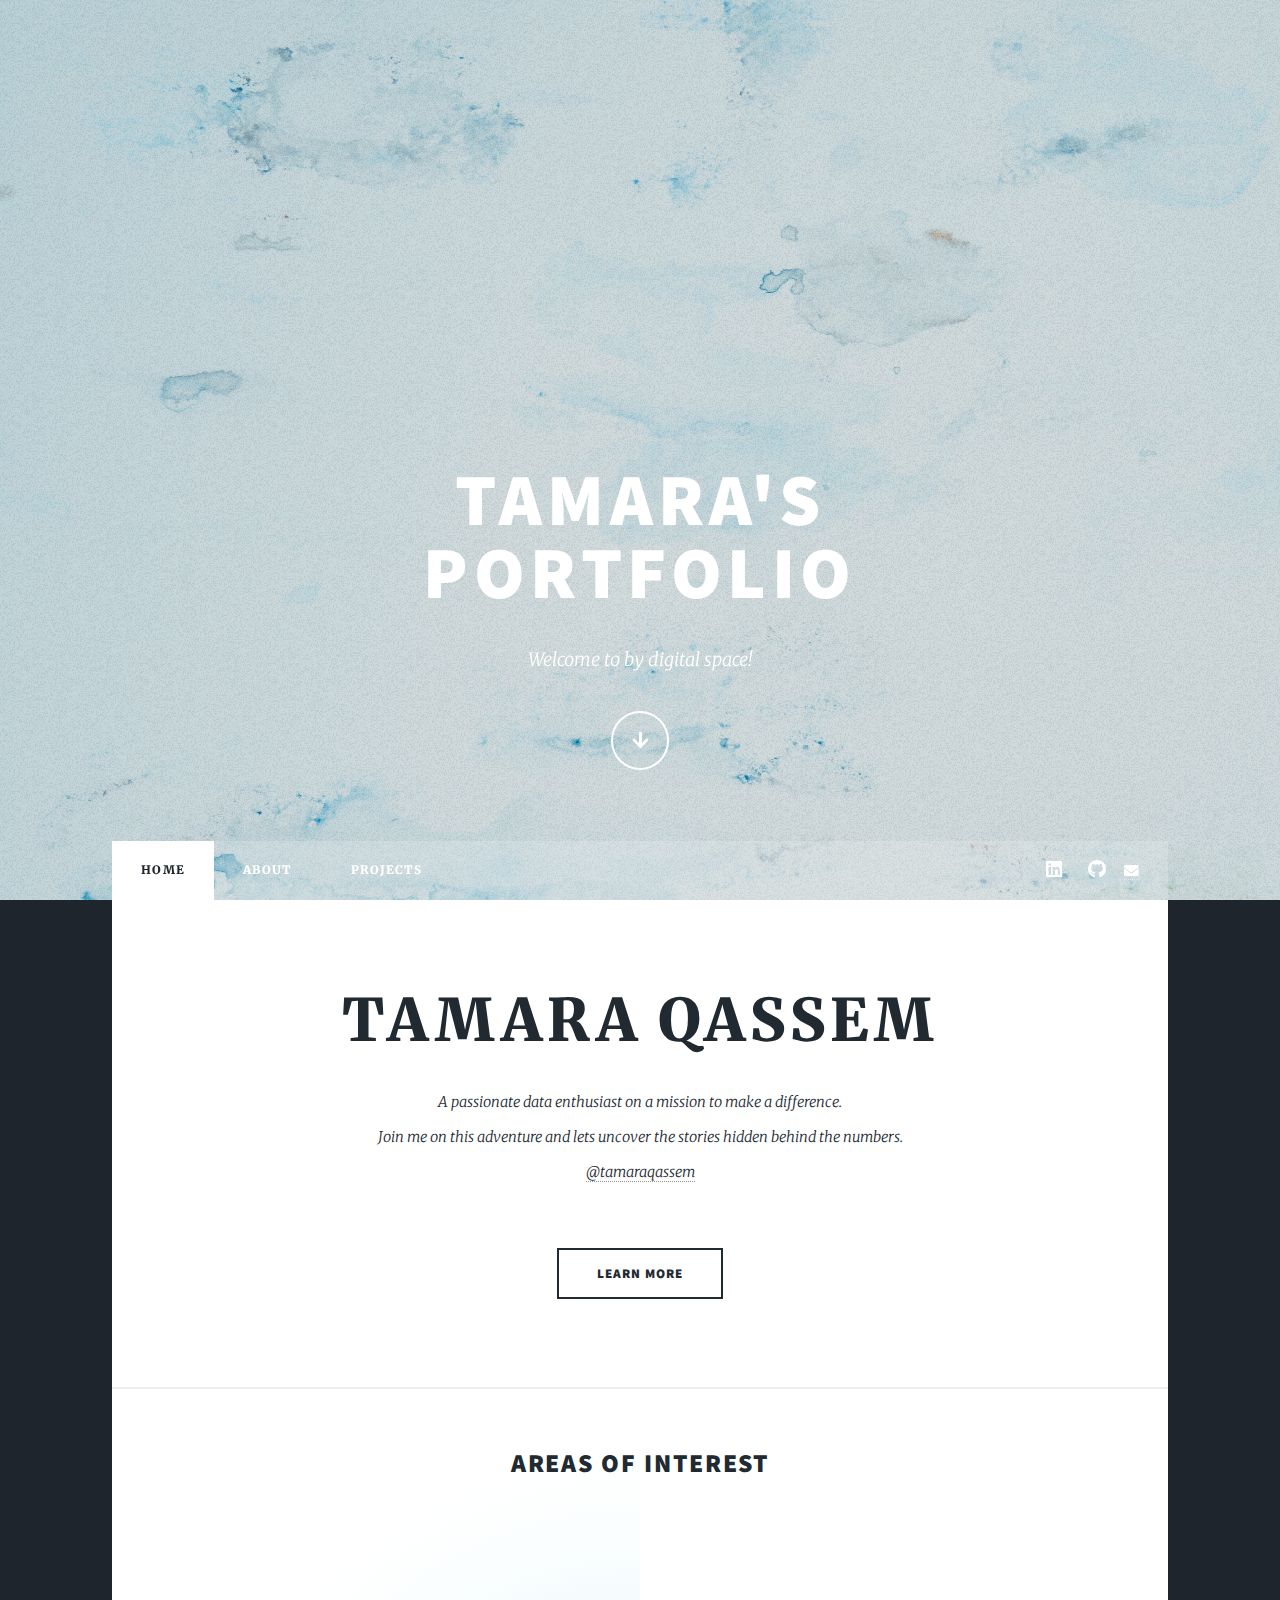
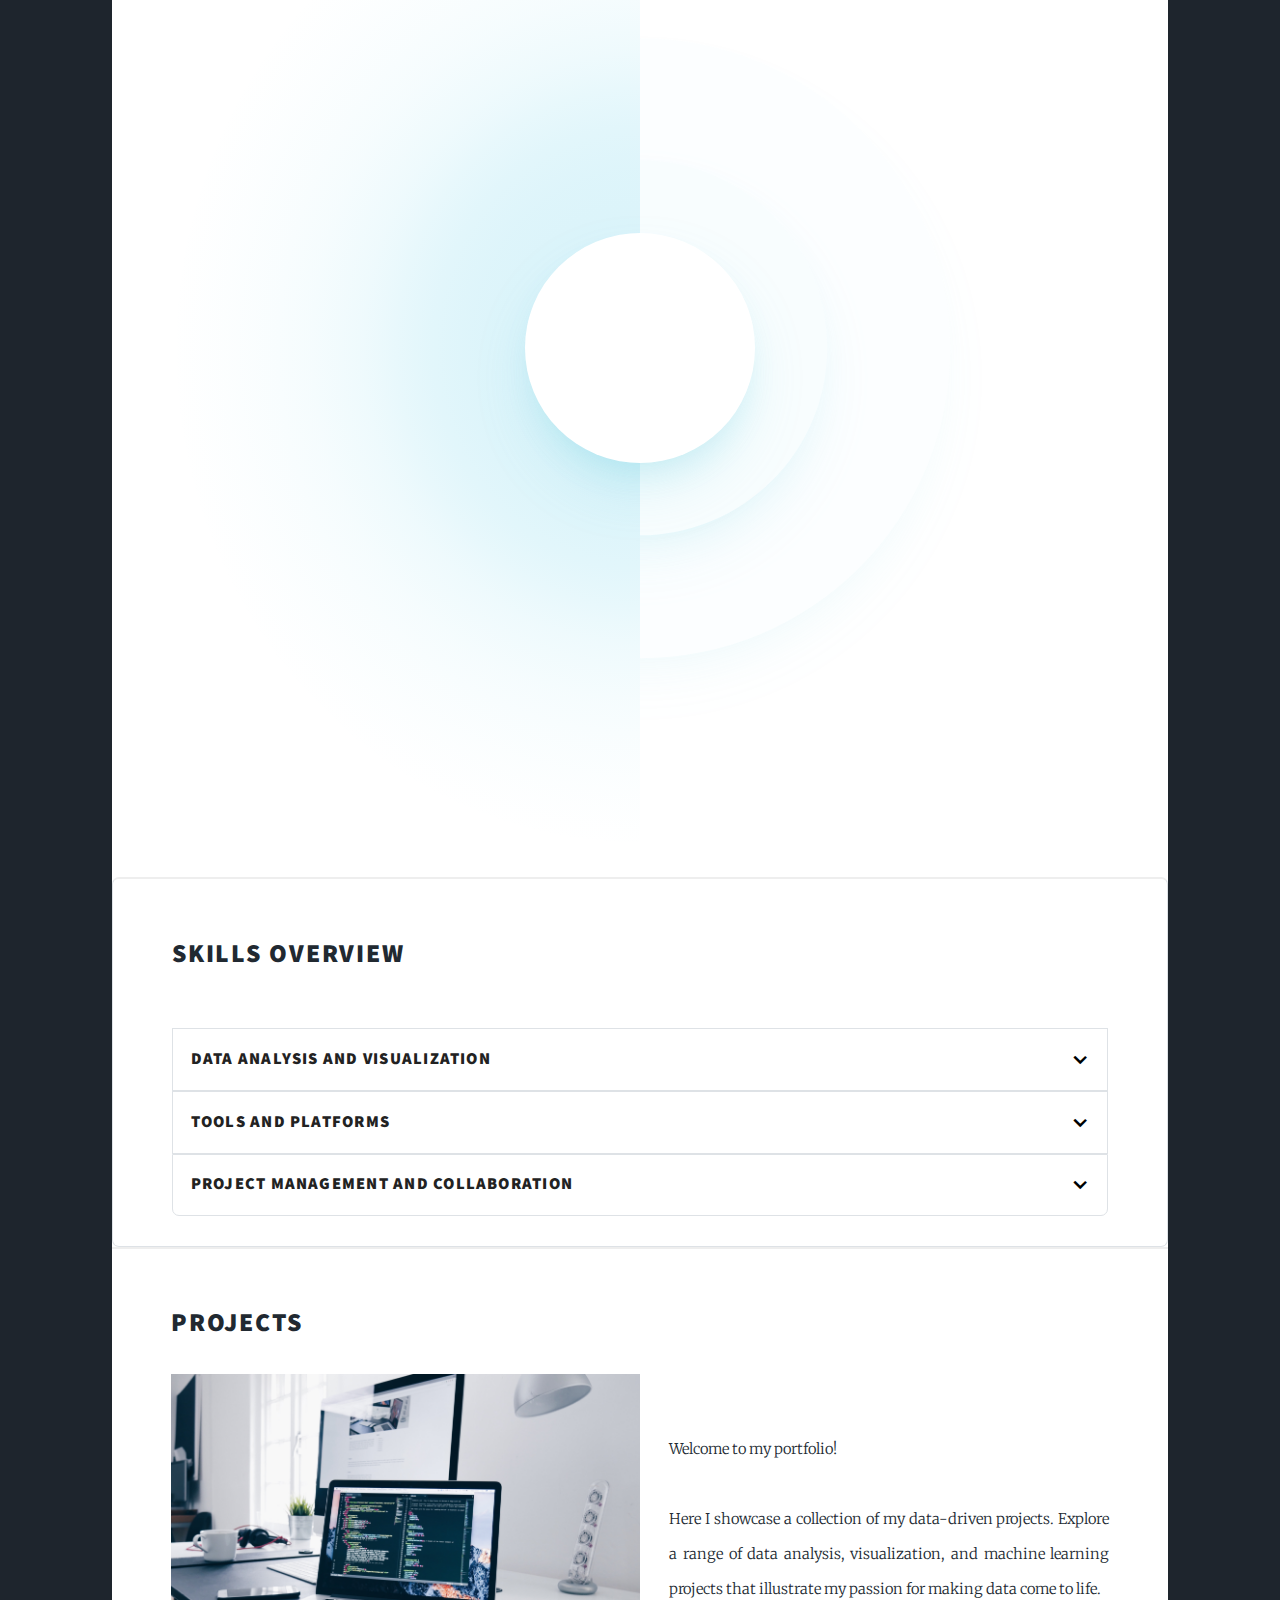
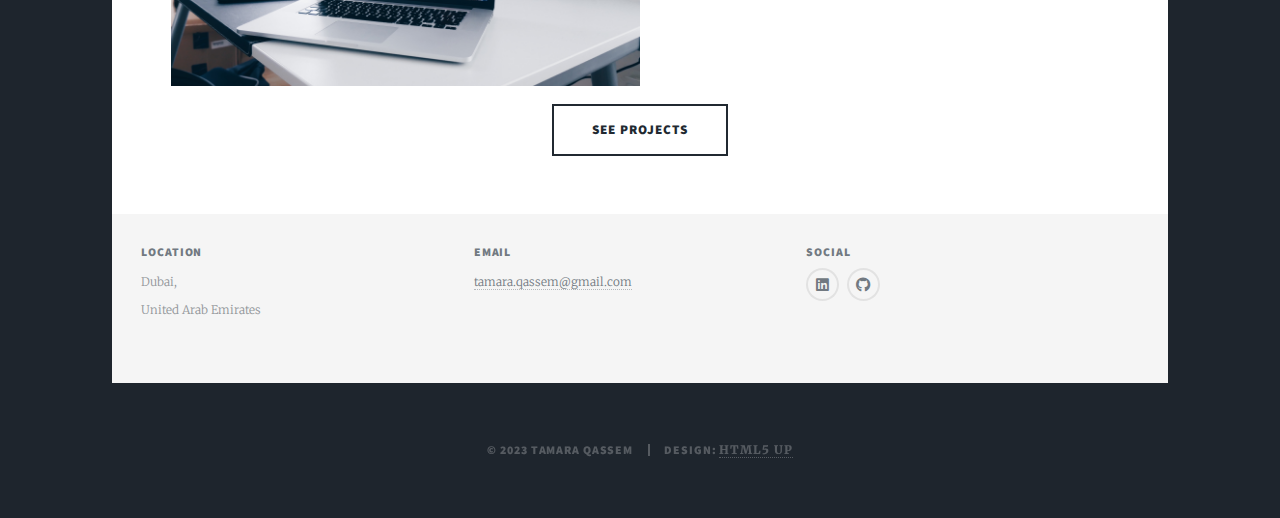
<file: index.html>
<!DOCTYPE HTML>
<!--
	Massively by HTML5 UP
	html5up.net | @ajlkn
	Free for personal and commercial use under the CCA 3.0 license (html5up.net/license)
-->
<html>
	<head>
		<title>Tamara's Portfolio</title>
		<meta charset="utf-8" />
		<meta name="viewport" content="width=device-width, initial-scale=1, user-scalable=no" />
		<link rel="stylesheet" href="assets/css/main.css" />
		<link rel="shortcut icon" type="image/png" href="./images/favicon.png">
		<noscript><link rel="stylesheet" href="assets/css/noscript.css" /></noscript>
	</head>
	<body class="is-preload">

		<!-- Wrapper -->
			<div id="wrapper" class="fade-in">

				<!-- Intro -->
					<div id="intro">
						<h1>Tamara's <br />
							Portfolio</h1>
						<p>Welcome to by digital space!</p>
						<ul class="actions">
							<li><a href="#header" class="button icon solid solo fa-arrow-down scrolly">Continue</a></li>
						</ul>
					</div>

				<!-- Header -->
					<header id="header">
						<a href="index.html" class="logo">Tamara Qassem</a>
					</header>

				<!-- Nav -->
					<nav id="nav">
						<ul class="links">
							<li class="active"><a href="index.html">Home</a></li>
							<li><a href="about.html">About</a></li>
							<li><a href="projects.html">Projects</a></li>
						</ul>
						<ul class="icons">
							<li><a href="https://www.linkedin.com/in/tamaraqassem/" class="icon brands fa-linkedin"><span class="label">LinkedIn</span></a></li>
							<li><a href="https://github.com/tamara-qassem" class="icon brands fa-github"><span class="label">GitHub</span></a></li>
							<li><a href="mailto:tamara.qassem@gmail.com" class="fa fa-envelope"><span class="label"></span></a></li>
						</ul>
					</nav>

				<!-- Main -->
					<div id="main">


						<!-- Featured Post -->
							<article class="post featured">
								<header class="major">
									<h2><a href="#">Tamara Qassem</a></h2>
									<p>A passionate data enthusiast on a mission to make a difference.<br />
						  Join me on this adventure and lets uncover the stories hidden behind the numbers.<br />
						 <a href="https://www.linkedin.com/in/tamaraqassem/">@tamaraqassem</a></p>
								</header>
								<ul class="actions special">
									<li><a href="about.html" class="button large">Learn More</a></li>
								</ul>
							</article>
							<section>
								<div class="void" id="void">
									<h2>Areas of Interest</h2>
									<div class="crop">
									<ul id="card-list" style="--count: 5;">
										<li><div class="card"><a href=""><span class="model-name">Machine Learning</span><span>I am passionate about using data to build predictive models and aide in the decision-making process.</span></a></div></li>
										<li><div class="card"><a href=""><span class="model-name">Natural Language Processing</span><span>I have a strong interest in enabling machines to comprehend and generate human language.</span></a></div></li>
										<li><div class="card"><a href=""><span class="model-name">Data Analytics</span><span>I enjoy extracting valuable insights from data and applying them to address practical, real-world challenges.</span></a></div></li>
										<li><div class="card"><a href=""><span class="model-name">Data Visualization</span><span>I specialize in presenting data in a visually accessible and pleasing way to help people understand and make data-driven decisions. </span></a></div></li>
										<li><div class="card"><a href=""><span class="model-name">Prompt Engineering</span><span>I have experience crafting prompts that enable GPT to generate valueable and meaningful responses.</span></a></div></li>
									</ul>
									<div class="last-circle"></div>
									<div class="second-circle"></div>
									</div>
									<div class="mask"></div>
									<div class="center-circle"></div>
								<div>
							</section>

							<section class="holder">
								<h2>Skills Overview</h2>
								<br>
								<div class="item">
								  <h3 class="accordion">Data Analysis and Visualization</h3>
								  <div class="accordion-content">
									<p>With a strong foundation in Python, I excel in data cleaning and normalization, as well as NLP analysis. </p>
									<p>I am proficient in using Python libraries such as NumPy, Pandas, Scikit-Learn, Matplotlib, Seaborn, and Plotly for data analysis and visualization.</p>
								  </div>
								</div>
								
								<div class="item">
								  <h3 class="accordion">Tools and Platforms</h3>
								  <div class="accordion-content">
									<p>My coding language proficiencies include Python, SQL and HTML/CSS. I am adept at using Jupyter Notebook, VS Code, and PyCharm as integrated development environments. Moreover, I have a baisc level of NoSQL and a basic level of using Tableau and Google Data Studios. </p>
									<p>As a Smartsheet Aligned Certified Solution Professional, I have demonstrated expertise in collaboration and work management tools. Additionally, I have experience with GitHub for version control and collaborative code management.</p>
								  </div>
								</div>
								
								<div class="item">
								  <h3 class="accordion">Project Management and Collaboration</h3>
								  <div class="accordion-content">
									<p>I have a strong track record of leading projects, presenting reports, and effectively communicating with cross-functional teams. In Data Science projects, I've taken a leadership role and worked closely with senior stakeholders playing a pivotal role in collaborative model development. Additionally, I closely interact with clients to thoroughly grasp their specific needs, leveraging this insight to create tailored project management solutions that I subsequently presented to them for approval and implementation.</p>
								  </div>
								</div>
							  </section>

							<section>

							<h2>Projects</h2>
									<p><span class="image left"><img src="images/pic08.jpg" alt="" /></span><br><br>Welcome to my portfolio! <br>
										<br>Here I showcase a collection of my data-driven projects. Explore a range of data analysis, visualization, and machine learning projects that illustrate my passion for making data come to life.</p>
									<ul class="actions special">
										<li><a href="projects.html" class="button large">See Projects</a></li>
									</ul>
							</section>

						</div>

				<!-- Footer -->
					<footer id="footer">
						
							<section class="alt">
								<section>
									<h3>Location<br /></h3>
									<p>Dubai,<br />
										United Arab Emirates</p>
								</section>
						
								<!-- Email -->
								<section>
									<h3>Email<br /></h3>
									<p><a href="mailto:tamara.qassem@gmail.com">tamara.qassem@gmail.com</a></p>
								</section>
						
								<!-- Social -->
								<section>
									<h3>Social</h3>
									<ul class="icons alt">
										<li><a href="https://www.linkedin.com/in/tamaraqassem/" class="icon brands alt fa-linkedin"><span class="label">LinkedIn</span></a></li>
										<li><a href="https://github.com/tamara-qassem" class="icon brands alt fa-github"><span class="label">GitHub</span></a></li>
									</ul>
								</section>
							</section>
					</footer>

				<!-- Copyright -->
					<div id="copyright">
						<ul><li>&copy; 2023 Tamara Qassem</li><li>Design: <a href="https://html5up.net">HTML5 UP</a></li></ul>
					</div>

			</div>

		<!-- Scripts -->
			<script src="assets/js/jquery.min.js"></script>
			<script src="assets/js/jquery.scrollex.min.js"></script>
			<script src="assets/js/jquery.scrolly.min.js"></script>
			<script src="assets/js/browser.min.js"></script>
			<script src="assets/js/breakpoints.min.js"></script>
			<script src="assets/js/util.js"></script>
			<script src="assets/js/main.js"></script>

	</body>
</html>
</file>
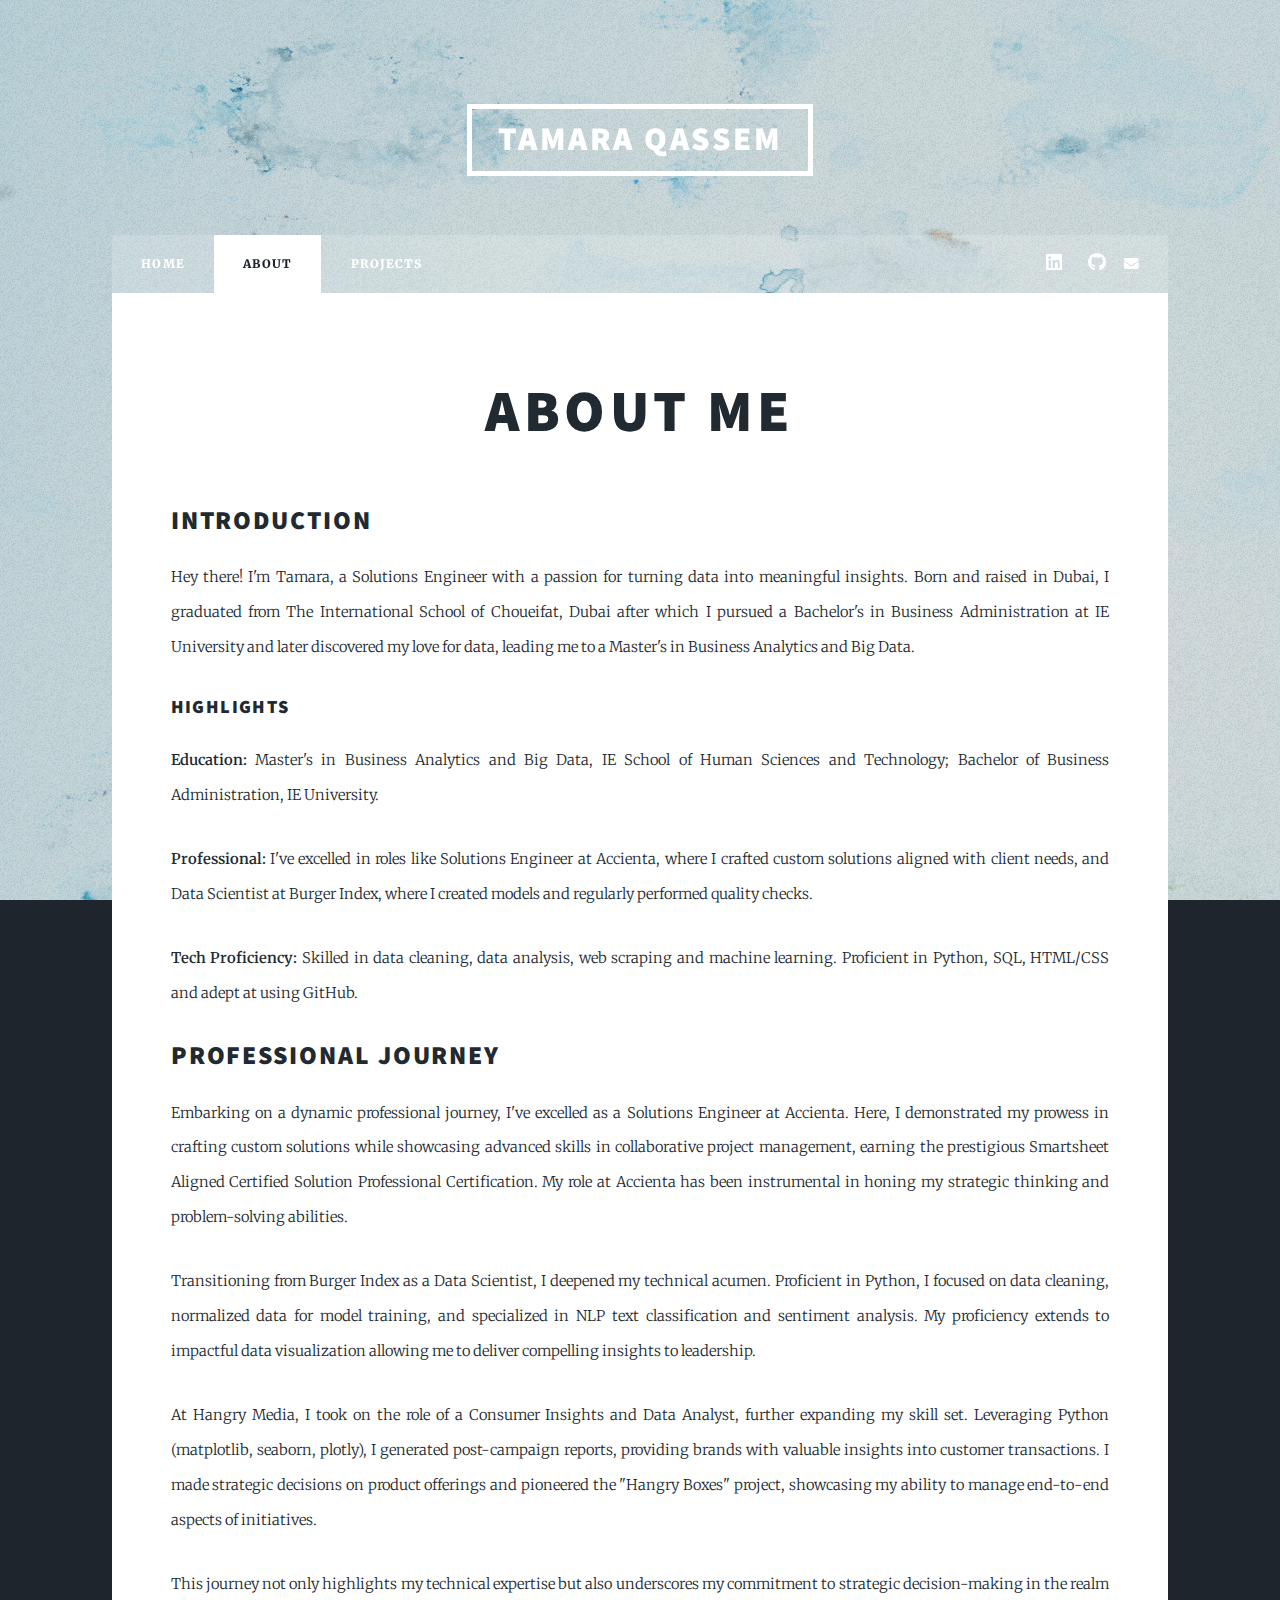
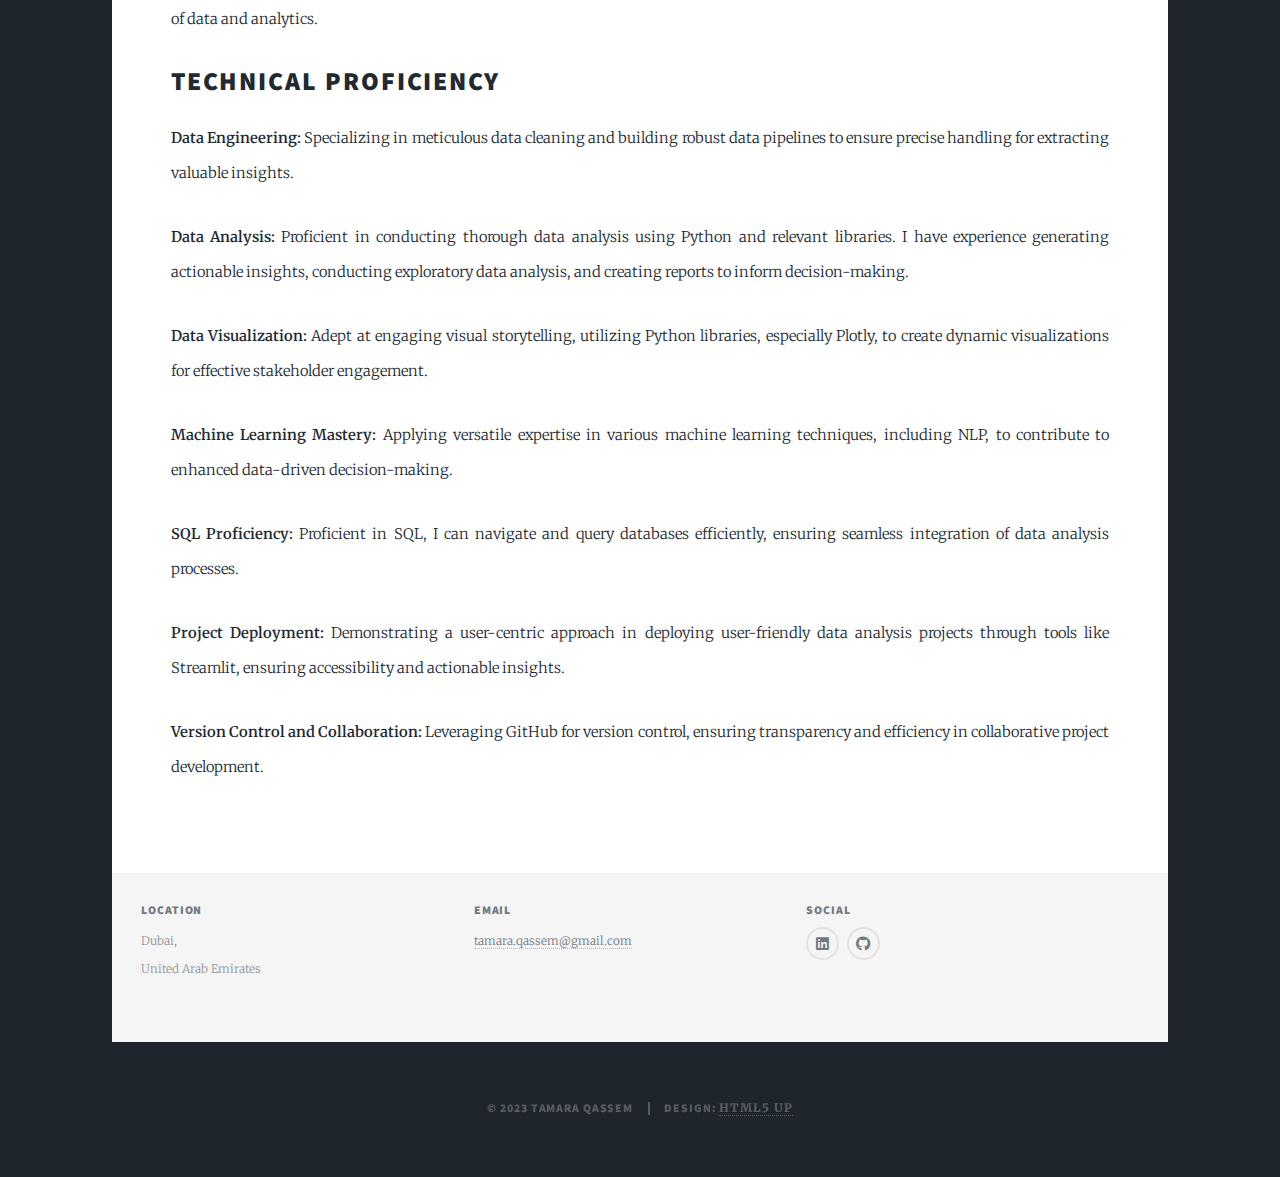
<file: about.html>
<!DOCTYPE HTML>
<!--
	Massively by HTML5 UP
	html5up.net | @ajlkn
	Free for personal and commercial use under the CCA 3.0 license (html5up.net/license)
-->
<html>
	<head>
		<title>About Tamara</title>
		<meta charset="utf-8" />
		<meta name="viewport" content="width=device-width, initial-scale=1, user-scalable=no" />
		<link rel="stylesheet" href="assets/css/main.css" />
		<link rel="shortcut icon" type="image/png" href="./images/favicon.png">
		<noscript><link rel="stylesheet" href="assets/css/noscript.css" /></noscript>
	</head>
	<body class="is-preload">

		<!-- Wrapper -->
			<div id="wrapper">

				<!-- Header -->
					<header id="header">
						<a href="index.html" class="logo">Tamara Qassem</a>
					</header>

				<!-- Nav -->
					<nav id="nav">
						<ul class="links">
							<li><a href="index.html">Home</a></li>
							<li class="active"><a href="about.html">About</a></li>
							<li><a href="projects.html">Projects</a></li>
						</ul>
						<ul class="icons">
							<li><a href="https://www.linkedin.com/in/tamaraqassem/" class="icon brands fa-linkedin"><span class="label">LinkedIn</span></a></li>
							<li><a href="https://github.com/tamara-qassem" class="icon brands fa-github"><span class="label">GitHub</span></a></li>
							<li><a href="mailto:tamara.qassem@gmail.com" class="fa fa-envelope"><span class="label"></span></a></li>
						</ul>
					</nav>

				<!-- Main -->
					<div id="main">

						<!-- Post -->
							<section class="post">
								<header class="major">
									<h1>About me</h1>
								</header>
								<h2>Introduction</h2>
								<p>Hey there! I'm Tamara, a Solutions Engineer with a passion for turning data into meaningful insights. Born and raised in Dubai, I graduated from The International School of Choueifat, Dubai after which I pursued a Bachelor's in Business Administration at IE University and later discovered my love for data, leading me to a Master's in Business Analytics and Big Data.</p>
								<h3>Highlights</h3>
								<p><b>Education:</b> Master's in Business Analytics and Big Data, IE School of Human Sciences and Technology; Bachelor of Business Administration, IE University.</p>
								<p><b>Professional:</b> I've excelled in roles like Solutions Engineer at Accienta, where I crafted custom solutions aligned with client needs, and Data Scientist at Burger Index, where I created models and regularly performed quality checks.</p>
								<p><b>Tech Proficiency:</b> Skilled in data cleaning, data analysis, web scraping and machine learning. Proficient in Python, SQL, HTML/CSS and adept at using GitHub.</p>
								<h2>Professional Journey</h2>
								<p>Embarking on a dynamic professional journey, I've excelled as a Solutions Engineer at Accienta. Here, I demonstrated my prowess in crafting custom solutions while showcasing advanced skills in collaborative project management, earning the prestigious Smartsheet Aligned Certified Solution Professional Certification. My role at Accienta has been instrumental in honing my strategic thinking and problem-solving abilities.</p>
								<p>Transitioning from Burger Index as a Data Scientist, I deepened my technical acumen. Proficient in Python, I focused on data cleaning, normalized data for model training, and specialized in NLP text classification and sentiment analysis. My proficiency extends to impactful data visualization allowing me to deliver compelling insights to leadership.</p>
								<p>At Hangry Media, I took on the role of a Consumer Insights and Data Analyst, further expanding my skill set. Leveraging Python (matplotlib, seaborn, plotly), I generated post-campaign reports, providing brands with valuable insights into customer transactions. I made strategic decisions on product offerings and pioneered the "Hangry Boxes" project, showcasing my ability to manage end-to-end aspects of initiatives.</p>
								<p>This journey not only highlights my technical expertise but also underscores my commitment to strategic decision-making in the realm of data and analytics.</p>
								<h2>Technical Proficiency</h2>
								<p><b>Data Engineering:</b> Specializing in meticulous data cleaning and building robust data pipelines to ensure precise handling for extracting valuable insights.</p>
								<p><b>Data Analysis:</b> Proficient in conducting thorough data analysis using Python and relevant libraries. I have experience generating actionable insights, conducting exploratory data analysis, and creating reports to inform decision-making.</p>
								<p><b>Data Visualization:</b> Adept at engaging visual storytelling, utilizing Python libraries, especially Plotly, to create dynamic visualizations for effective stakeholder engagement.</p>
								<p><b>Machine Learning Mastery:</b> Applying versatile expertise in various machine learning techniques, including NLP, to contribute to enhanced data-driven decision-making.</p>
								<p><b>SQL Proficiency:</b> Proficient in SQL, I can navigate and query databases efficiently, ensuring seamless integration of data analysis processes.</p>
								<p><b>Project Deployment:</b> Demonstrating a user-centric approach in deploying user-friendly data analysis projects through tools like Streamlit, ensuring accessibility and actionable insights.</p>
								<p><b>Version Control and Collaboration:</b> Leveraging GitHub for version control, ensuring transparency and efficiency in collaborative project development.</p>
							</section>

					</div>

					<!-- Footer -->
					<footer id="footer">
											
						<section class="alt">
							<section>
								<h3>Location<br /></h3>
								<p>Dubai,<br />
									United Arab Emirates</p>
							</section>

							<!-- Email -->
							<section>
								<h3>Email<br /></h3>
								<p><a href="mailto:tamara.qassem@gmail.com">tamara.qassem@gmail.com</a></p>
							</section>

							<!-- Social -->
							<section>
								<h3>Social</h3>
								<ul class="icons alt">
									<li><a href="https://www.linkedin.com/in/tamaraqassem/" class="icon brands alt fa-linkedin"><span class="label">LinkedIn</span></a></li>
									<li><a href="https://github.com/tamara-qassem" class="icon brands alt fa-github"><span class="label">GitHub</span></a></li>
								</ul>
							</section>
						</section>
					</footer>
				<!-- Copyright -->
					<div id="copyright">
						<ul><li>&copy; 2023 Tamara Qassem</li><li>Design: <a href="https://html5up.net">HTML5 UP</a></li></ul>
					</div>

			</div>

		<!-- Scripts -->
			<script src="assets/js/jquery.min.js"></script>
			<script src="assets/js/jquery.scrollex.min.js"></script>
			<script src="assets/js/jquery.scrolly.min.js"></script>
			<script src="assets/js/browser.min.js"></script>
			<script src="assets/js/breakpoints.min.js"></script>
			<script src="assets/js/util.js"></script>
			<script src="assets/js/main.js"></script>

	</body>
</html>
</file>
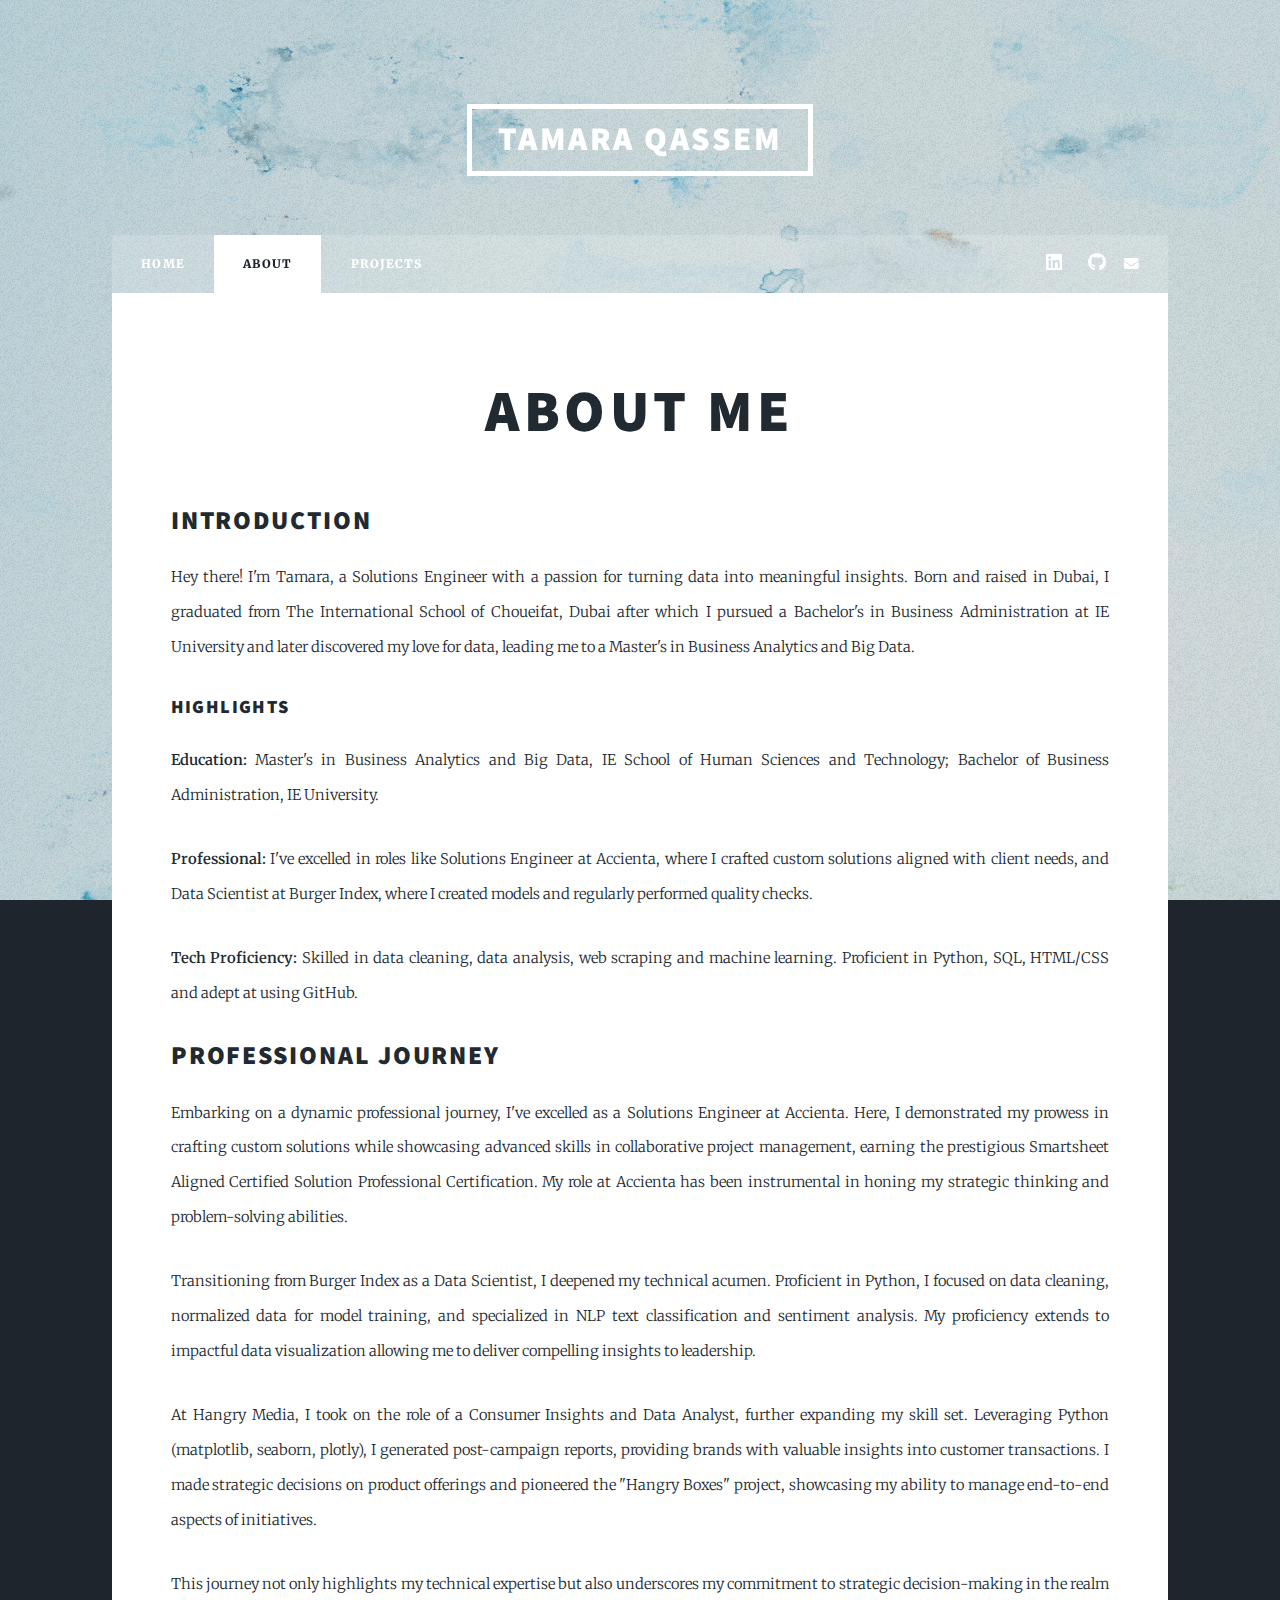
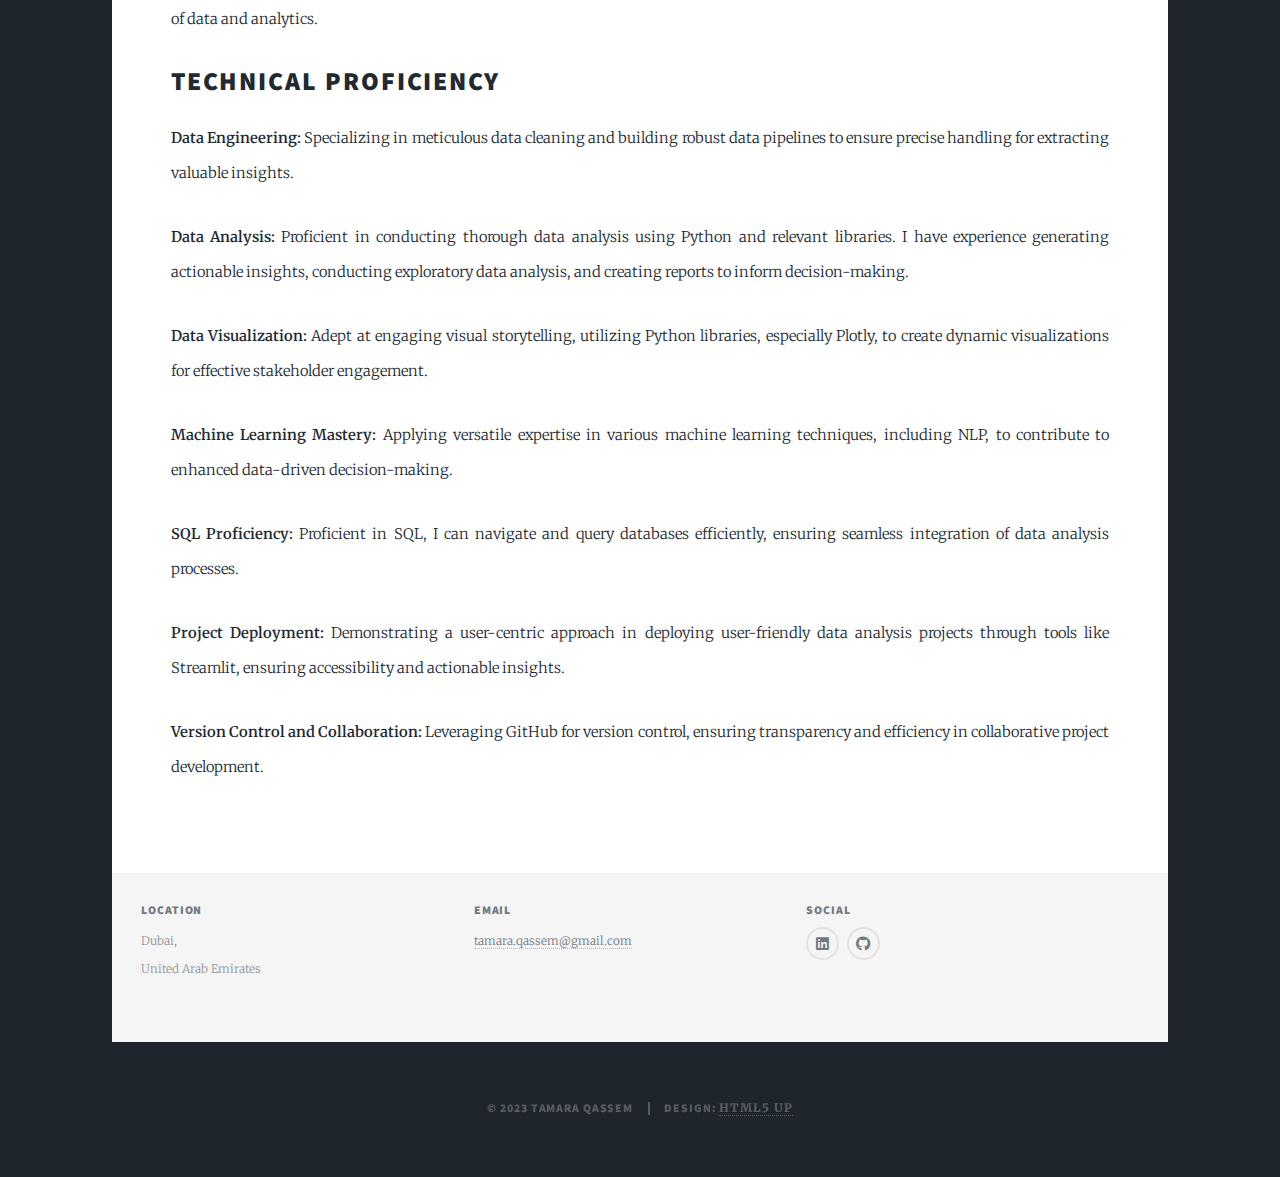
<file: generic.html>
<!DOCTYPE HTML>
<!--
	Massively by HTML5 UP
	html5up.net | @ajlkn
	Free for personal and commercial use under the CCA 3.0 license (html5up.net/license)
-->
<html>
	<head>
		<title>About Tamara</title>
		<meta charset="utf-8" />
		<meta name="viewport" content="width=device-width, initial-scale=1, user-scalable=no" />
		<link rel="stylesheet" href="assets/css/main.css" />
		<noscript><link rel="stylesheet" href="assets/css/noscript.css" /></noscript>
	</head>
	<body class="is-preload">

		<!-- Wrapper -->
			<div id="wrapper">

				<!-- Header -->
					<header id="header">
						<a href="index.html" class="logo">Tamara Qassem</a>
					</header>

				<!-- Nav -->
					<nav id="nav">
						<ul class="links">
							<li><a href="index.html">Home</a></li>
							<li class="active"><a href="generic.html">About</a></li>
							<li><a href="elements.html">Projects</a></li>
						</ul>
						<ul class="icons">
							<li><a href="https://www.linkedin.com/in/tamaraqassem/" class="icon brands fa-linkedin"><span class="label">LinkedIn</span></a></li>
							<li><a href="https://github.com/tamara-qassem" class="icon brands fa-github"><span class="label">GitHub</span></a></li>
							<li><a href="mailto:tamara.qassem@gmail.com" class="fa fa-envelope"><span class="label"></span></a></li>
						</ul>
					</nav>

				<!-- Main -->
					<div id="main">

						<!-- Post -->
							<section class="post">
								<header class="major">
									<h1>About me</h1>
								</header>
								<h2>Introduction</h2>
								<p>Hey there! I'm Tamara, a Solutions Engineer with a passion for turning data into meaningful insights. Born and raised in Dubai, I graduated from The International School of Choueifat, Dubai after which I pursued a Bachelor's in Business Administration at IE University and later discovered my love for data, leading me to a Master's in Business Analytics and Big Data.</p>
								<h3>Highlights</h3>
								<p><b>Education:</b> Master's in Business Analytics and Big Data, IE School of Human Sciences and Technology; Bachelor of Business Administration, IE University.</p>
								<p><b>Professional:</b> I've excelled in roles like Solutions Engineer at Accienta, where I crafted custom solutions aligned with client needs, and Data Scientist at Burger Index, where I created models and regularly performed quality checks.</p>
								<p><b>Tech Proficiency:</b> Skilled in data cleaning, data analysis, web scraping and machine learning. Proficient in Python, SQL, HTML/CSS and adept at using GitHub.</p>
								<h2>Professional Journey</h2>
								<p>Embarking on a dynamic professional journey, I've excelled as a Solutions Engineer at Accienta. Here, I demonstrated my prowess in crafting custom solutions while showcasing advanced skills in collaborative project management, earning the prestigious Smartsheet Aligned Certified Solution Professional Certification. My role at Accienta has been instrumental in honing my strategic thinking and problem-solving abilities.</p>
								<p>Transitioning from Burger Index as a Data Scientist, I deepened my technical acumen. Proficient in Python, I focused on data cleaning, normalized data for model training, and specialized in NLP text classification and sentiment analysis. My proficiency extends to impactful data visualization allowing me to deliver compelling insights to leadership.</p>
								<p>At Hangry Media, I took on the role of a Consumer Insights and Data Analyst, further expanding my skill set. Leveraging Python (matplotlib, seaborn, plotly), I generated post-campaign reports, providing brands with valuable insights into customer transactions. I made strategic decisions on product offerings and pioneered the "Hangry Boxes" project, showcasing my ability to manage end-to-end aspects of initiatives.</p>
								<p>This journey not only highlights my technical expertise but also underscores my commitment to strategic decision-making in the realm of data and analytics.</p>
								<h2>Technical Proficiency</h2>
								<p><b>Data Engineering:</b> Specializing in meticulous data cleaning and building robust data pipelines to ensure precise handling for extracting valuable insights.</p>
								<p><b>Data Analysis:</b> Proficient in conducting thorough data analysis using Python and relevant libraries. I have experience generating actionable insights, conducting exploratory data analysis, and creating reports to inform decision-making.</p>
								<p><b>Data Visualization:</b> Adept at engaging visual storytelling, utilizing Python libraries, especially Plotly, to create dynamic visualizations for effective stakeholder engagement.</p>
								<p><b>Machine Learning Mastery:</b> Applying versatile expertise in various machine learning techniques, including NLP, to contribute to enhanced data-driven decision-making.</p>
								<p><b>SQL Proficiency:</b> Proficient in SQL, I can navigate and query databases efficiently, ensuring seamless integration of data analysis processes.</p>
								<p><b>Project Deployment:</b> Demonstrating a user-centric approach in deploying user-friendly data analysis projects through tools like Streamlit, ensuring accessibility and actionable insights.</p>
								<p><b>Version Control and Collaboration:</b> Leveraging GitHub for version control, ensuring transparency and efficiency in collaborative project development.</p>
							</section>

					</div>

					<!-- Footer -->
					<footer id="footer">
											
						<section class="alt">
							<section>
								<h3>Location<br /></h3>
								<p>Dubai,<br />
									United Arab Emirates</p>
							</section>

							<!-- Email -->
							<section>
								<h3>Email<br /></h3>
								<p><a href="mailto:tamara.qassem@gmail.com">tamara.qassem@gmail.com</a></p>
							</section>

							<!-- Social -->
							<section>
								<h3>Social</h3>
								<ul class="icons alt">
									<li><a href="https://www.linkedin.com/in/tamaraqassem/" class="icon brands alt fa-linkedin"><span class="label">LinkedIn</span></a></li>
									<li><a href="https://github.com/tamara-qassem" class="icon brands alt fa-github"><span class="label">GitHub</span></a></li>
								</ul>
							</section>
						</section>
					</footer>
				<!-- Copyright -->
					<div id="copyright">
						<ul><li>&copy; 2023 Tamara Qassem</li><li>Design: <a href="https://html5up.net">HTML5 UP</a></li></ul>
					</div>

			</div>

		<!-- Scripts -->
			<script src="assets/js/jquery.min.js"></script>
			<script src="assets/js/jquery.scrollex.min.js"></script>
			<script src="assets/js/jquery.scrolly.min.js"></script>
			<script src="assets/js/browser.min.js"></script>
			<script src="assets/js/breakpoints.min.js"></script>
			<script src="assets/js/util.js"></script>
			<script src="assets/js/main.js"></script>

	</body>
</html>
</file>
<file: assets/css/main.css>
@import url(fontawesome-all.min.css);
@import url("https://fonts.googleapis.com/css?family=Merriweather:300,700,300italic,700italic|Source+Sans+Pro:900");

/*
	Massively by HTML5 UP
	html5up.net | @ajlkn
	Free for personal and commercial use under the CCA 3.0 license (html5up.net/license)
*/

html, body, div, span, applet, object,
iframe, h1, h2, h3, h4, h5, h6, p, blockquote,
pre, a, abbr, acronym, address, big, cite,
code, del, dfn, em, img, ins, kbd, q, s, samp,
small, strike, strong, sub, sup, tt, var, b,
u, i, center, dl, dt, dd, ol, ul, li, fieldset,
form, label, legend, table, caption, tbody,
tfoot, thead, tr, th, td, article, aside,
canvas, details, embed, figure, figcaption,
footer, header, hgroup, menu, nav, output, ruby,
section, summary, time, mark, audio, video {
	margin: 0;
	padding: 0;
	border: 0;
	font-size: 100%;
	font: inherit;
	vertical-align: baseline;}

article, aside, details, figcaption, figure,
footer, header, hgroup, menu, nav, section {
	display: block;}

body {
	line-height: 1;
}

ol, ul {
	list-style: none;
}

blockquote, q {
	quotes: none;
}

	blockquote:before, blockquote:after, q:before, q:after {
		content: '';
		content: none;
	}

table {
	border-collapse: collapse;
	border-spacing: 0;
}

body {
	-webkit-text-size-adjust: none;
}

mark {
	background-color: transparent;
	color: inherit;
}

input::-moz-focus-inner {
	border: 0;
	padding: 0;
}

input, select, textarea {
	-moz-appearance: none;
	-webkit-appearance: none;
	-ms-appearance: none;
	appearance: none;
}

/* Basic */

	@-ms-viewport {
		width: device-width;
	}

	body {
		-ms-overflow-style: scrollbar;
	}

	@media screen and (max-width: 480px) {

		html, body {
			min-width: 320px;
		}

	}

	html {
		box-sizing: border-box;
	}

	*, *:before, *:after {
		box-sizing: inherit;
	}

	body {
		background-color: #1e252d;
	}

		body.is-preload *, body.is-preload *:before, body.is-preload *:after {
			-moz-animation: none !important;
			-webkit-animation: none !important;
			-ms-animation: none !important;
			animation: none !important;
			-moz-transition: none !important;
			-webkit-transition: none !important;
			-ms-transition: none !important;
			transition: none !important;
		}

/* Type */

	html {
		font-size: 16pt;
	}

		@media screen and (max-width: 1680px) {

			html {
				font-size: 12pt;
			}

		}

		@media screen and (max-width: 1280px) {

			html {
				font-size: 11pt;
			}

		}

		@media screen and (max-width: 360px) {

			html {
				font-size: 10pt;
			}

		}

	body {
		color: #212931;
	}

	body, input, select, textarea {
		font-family: "Merriweather", Georgia, serif;
		font-weight: 300;
		font-size: 1rem;
		line-height: 2.375;
	}

	a {
		-moz-transition: color 0.2s ease-in-out, background-color 0.2s ease-in-out, border-color 0.2s ease-in-out, box-shadow 0.2s ease-in-out;
		-webkit-transition: color 0.2s ease-in-out, background-color 0.2s ease-in-out, border-color 0.2s ease-in-out, box-shadow 0.2s ease-in-out;
		-ms-transition: color 0.2s ease-in-out, background-color 0.2s ease-in-out, border-color 0.2s ease-in-out, box-shadow 0.2s ease-in-out;
		transition: color 0.2s ease-in-out, background-color 0.2s ease-in-out, border-color 0.2s ease-in-out, box-shadow 0.2s ease-in-out;
		border-bottom: dotted 1px;
		text-decoration: none;
	}

		a:hover {
			border-bottom-color: transparent;
		}

	strong, b {
		font-weight: 600;
	}

	em, i {
		font-style: italic;
	}

	p {
		text-align: justify;
		margin: 0 0 2rem 0;
	}

	h1, h2, h3, h4, h5, h6 {
		font-family: "Source Sans Pro", Helvetica, sans-serif;
		font-weight: 900;
		line-height: 1.5;
		letter-spacing: 0.075em;
		text-transform: uppercase;
		margin: 0 0 1rem 0;
	}

		h1 a, h2 a, h3 a, h4 a, h5 a, h6 a {
			border-bottom: 0;
			color: inherit;
			text-decoration: none;
		}

	h1 {
		font-size: 4rem;
		line-height: 1.1;
		margin: 0 0 2rem 0;
	}

	h2 {
		font-size: 1.75rem;
		line-height: 1.3;
		margin: 0 0 1.5rem 0;
	}

	h3 {
		font-size: 1.25rem;
		margin: 0 0 1.5rem 0;
	}

	h4 {
		font-size: 1rem;
	}

	h5 {
		font-size: 0.9rem;
	}

	h6 {
		font-size: 0.8rem;
	}

	sub {
		font-size: 0.8rem;
		position: relative;
		top: 0.5rem;
	}

	sup {
		font-size: 0.8rem;
		position: relative;
		top: -0.5rem;
	}

	blockquote {
		border-left: solid 4px;
		font-style: italic;
		margin: 0 0 2rem 0;
		padding: 0.5rem 0 0.5rem 2rem;
	}

	code {
		border: solid 2px;
		font-family: "Courier New", monospace;
		font-size: 0.9rem;
		margin: 0 0.25rem;
		padding: 0.25rem 0.65rem;
	}

	pre {
		-webkit-overflow-scrolling: touch;
		font-family: "Courier New", monospace;
		font-size: 0.9rem;
		margin: 0 0 2rem 0;
	}

		pre code {
			display: block;
			line-height: 1.75;
			padding: 1rem 1.5rem;
			overflow-x: auto;
		}

	hr {
		border: 0;
		border-bottom: solid 2px;
		margin: 3rem 0;
	}

		hr.major {
			margin: 5rem 0;
		}

	.align-left {
		text-align: left;
	}

	.align-center {
		text-align: center;
	}

	.align-right {
		text-align: right;
	}

	input, select, textarea {
		color: #212931;
	}

	a {
		color: #212931;
		border-bottom-color: rgba(33, 41, 49, 0.5);
	}

		a:hover {
			border-bottom-color: transparent;
			color: #18bfef !important;
		}

	strong, b {
		color: #212931;
	}

	h1, h2, h3, h4, h5, h6 {
		color: #212931;
	}

	blockquote {
		border-left-color: #eeeeee;
	}

	code {
		background: rgba(220, 220, 220, 0.25);
		border-color: #eeeeee;
	}

	hr {
		border-bottom-color: #eeeeee;
	}

/* Row */

	.row {
		display: flex;
		flex-wrap: wrap;
		box-sizing: border-box;
		align-items: stretch;
	}

		.row > * {
			box-sizing: border-box;
		}

		.row.gtr-uniform > * > :last-child {
			margin-bottom: 0;
		}

		.row.aln-left {
			justify-content: flex-start;
		}

		.row.aln-center {
			justify-content: center;
		}

		.row.aln-right {
			justify-content: flex-end;
		}

		.row.aln-top {
			align-items: flex-start;
		}

		.row.aln-middle {
			align-items: center;
		}

		.row.aln-bottom {
			align-items: flex-end;
		}

		.row > .imp {
			order: -1;
		}

		.row > .col-1 {
			width: 8.33333%;
		}

		.row > .off-1 {
			margin-left: 8.33333%;
		}

		.row > .col-2 {
			width: 16.66667%;
		}

		.row > .off-2 {
			margin-left: 16.66667%;
		}

		.row > .col-3 {
			width: 25%;
		}

		.row > .off-3 {
			margin-left: 25%;
		}

		.row > .col-4 {
			width: 33.33333%;
		}

		.row > .off-4 {
			margin-left: 33.33333%;
		}

		.row > .col-5 {
			width: 41.66667%;
		}

		.row > .off-5 {
			margin-left: 41.66667%;
		}

		.row > .col-6 {
			width: 50%;
		}

		.row > .off-6 {
			margin-left: 50%;
		}

		.row > .col-7 {
			width: 58.33333%;
		}

		.row > .off-7 {
			margin-left: 58.33333%;
		}

		.row > .col-8 {
			width: 66.66667%;
		}

		.row > .off-8 {
			margin-left: 66.66667%;
		}

		.row > .col-9 {
			width: 75%;
		}

		.row > .off-9 {
			margin-left: 75%;
		}

		.row > .col-10 {
			width: 83.33333%;
		}

		.row > .off-10 {
			margin-left: 83.33333%;
		}

		.row > .col-11 {
			width: 91.66667%;
		}

		.row > .off-11 {
			margin-left: 91.66667%;
		}

		.row > .col-12 {
			width: 100%;
		}

		.row > .off-12 {
			margin-left: 100%;
		}

		.row.gtr-0 {
			margin-top: 0;
			margin-left: 0rem;
		}

			.row.gtr-0 > * {
				padding: 0 0 0 0rem;
			}

			.row.gtr-0.gtr-uniform {
				margin-top: 0rem;
			}

				.row.gtr-0.gtr-uniform > * {
					padding-top: 0rem;
				}

		.row.gtr-25 {
			margin-top: 0;
			margin-left: -0.375rem;
		}

			.row.gtr-25 > * {
				padding: 0 0 0 0.375rem;
			}

			.row.gtr-25.gtr-uniform {
				margin-top: -0.375rem;
			}

				.row.gtr-25.gtr-uniform > * {
					padding-top: 0.375rem;
				}

		.row.gtr-50 {
			margin-top: 0;
			margin-left: -0.75rem;
		}

			.row.gtr-50 > * {
				padding: 0 0 0 0.75rem;
			}

			.row.gtr-50.gtr-uniform {
				margin-top: -0.75rem;
			}

				.row.gtr-50.gtr-uniform > * {
					padding-top: 0.75rem;
				}

		.row {
			margin-top: 0;
			margin-left: -1.5rem;
		}

			.row > * {
				padding: 0 0 0 1.5rem;
			}

			.row.gtr-uniform {
				margin-top: -1.5rem;
			}

				.row.gtr-uniform > * {
					padding-top: 1.5rem;
				}

		.row.gtr-150 {
			margin-top: 0;
			margin-left: -2.25rem;
		}

			.row.gtr-150 > * {
				padding: 0 0 0 2.25rem;
			}

			.row.gtr-150.gtr-uniform {
				margin-top: -2.25rem;
			}

				.row.gtr-150.gtr-uniform > * {
					padding-top: 2.25rem;
				}

		.row.gtr-200 {
			margin-top: 0;
			margin-left: -3rem;
		}

			.row.gtr-200 > * {
				padding: 0 0 0 3rem;
			}

			.row.gtr-200.gtr-uniform {
				margin-top: -3rem;
			}

				.row.gtr-200.gtr-uniform > * {
					padding-top: 3rem;
				}

		@media screen and (max-width: 1680px) {

			.row {
				display: flex;
				flex-wrap: wrap;
				box-sizing: border-box;
				align-items: stretch;
			}

				.row > * {
					box-sizing: border-box;
				}

				.row.gtr-uniform > * > :last-child {
					margin-bottom: 0;
				}

				.row.aln-left {
					justify-content: flex-start;
				}

				.row.aln-center {
					justify-content: center;
				}

				.row.aln-right {
					justify-content: flex-end;
				}

				.row.aln-top {
					align-items: flex-start;
				}

				.row.aln-middle {
					align-items: center;
				}

				.row.aln-bottom {
					align-items: flex-end;
				}

				.row > .imp-xlarge {
					order: -1;
				}

				.row > .col-1-xlarge {
					width: 8.33333%;
				}

				.row > .off-1-xlarge {
					margin-left: 8.33333%;
				}

				.row > .col-2-xlarge {
					width: 16.66667%;
				}

				.row > .off-2-xlarge {
					margin-left: 16.66667%;
				}

				.row > .col-3-xlarge {
					width: 25%;
				}

				.row > .off-3-xlarge {
					margin-left: 25%;
				}

				.row > .col-4-xlarge {
					width: 33.33333%;
				}

				.row > .off-4-xlarge {
					margin-left: 33.33333%;
				}

				.row > .col-5-xlarge {
					width: 41.66667%;
				}

				.row > .off-5-xlarge {
					margin-left: 41.66667%;
				}

				.row > .col-6-xlarge {
					width: 50%;
				}

				.row > .off-6-xlarge {
					margin-left: 50%;
				}

				.row > .col-7-xlarge {
					width: 58.33333%;
				}

				.row > .off-7-xlarge {
					margin-left: 58.33333%;
				}

				.row > .col-8-xlarge {
					width: 66.66667%;
				}

				.row > .off-8-xlarge {
					margin-left: 66.66667%;
				}

				.row > .col-9-xlarge {
					width: 75%;
				}

				.row > .off-9-xlarge {
					margin-left: 75%;
				}

				.row > .col-10-xlarge {
					width: 83.33333%;
				}

				.row > .off-10-xlarge {
					margin-left: 83.33333%;
				}

				.row > .col-11-xlarge {
					width: 91.66667%;
				}

				.row > .off-11-xlarge {
					margin-left: 91.66667%;
				}

				.row > .col-12-xlarge {
					width: 100%;
				}

				.row > .off-12-xlarge {
					margin-left: 100%;
				}

				.row.gtr-0 {
					margin-top: 0;
					margin-left: 0rem;
				}

					.row.gtr-0 > * {
						padding: 0 0 0 0rem;
					}

					.row.gtr-0.gtr-uniform {
						margin-top: 0rem;
					}

						.row.gtr-0.gtr-uniform > * {
							padding-top: 0rem;
						}

				.row.gtr-25 {
					margin-top: 0;
					margin-left: -0.375rem;
				}

					.row.gtr-25 > * {
						padding: 0 0 0 0.375rem;
					}

					.row.gtr-25.gtr-uniform {
						margin-top: -0.375rem;
					}

						.row.gtr-25.gtr-uniform > * {
							padding-top: 0.375rem;
						}

				.row.gtr-50 {
					margin-top: 0;
					margin-left: -0.75rem;
				}

					.row.gtr-50 > * {
						padding: 0 0 0 0.75rem;
					}

					.row.gtr-50.gtr-uniform {
						margin-top: -0.75rem;
					}

						.row.gtr-50.gtr-uniform > * {
							padding-top: 0.75rem;
						}

				.row {
					margin-top: 0;
					margin-left: -1.5rem;
				}

					.row > * {
						padding: 0 0 0 1.5rem;
					}

					.row.gtr-uniform {
						margin-top: -1.5rem;
					}

						.row.gtr-uniform > * {
							padding-top: 1.5rem;
						}

				.row.gtr-150 {
					margin-top: 0;
					margin-left: -2.25rem;
				}

					.row.gtr-150 > * {
						padding: 0 0 0 2.25rem;
					}

					.row.gtr-150.gtr-uniform {
						margin-top: -2.25rem;
					}

						.row.gtr-150.gtr-uniform > * {
							padding-top: 2.25rem;
						}

				.row.gtr-200 {
					margin-top: 0;
					margin-left: -3rem;
				}

					.row.gtr-200 > * {
						padding: 0 0 0 3rem;
					}

					.row.gtr-200.gtr-uniform {
						margin-top: -3rem;
					}

						.row.gtr-200.gtr-uniform > * {
							padding-top: 3rem;
						}

		}

		@media screen and (max-width: 1280px) {

			.row {
				display: flex;
				flex-wrap: wrap;
				box-sizing: border-box;
				align-items: stretch;
			}

				.row > * {
					box-sizing: border-box;
				}

				.row.gtr-uniform > * > :last-child {
					margin-bottom: 0;
				}

				.row.aln-left {
					justify-content: flex-start;
				}

				.row.aln-center {
					justify-content: center;
				}

				.row.aln-right {
					justify-content: flex-end;
				}

				.row.aln-top {
					align-items: flex-start;
				}

				.row.aln-middle {
					align-items: center;
				}

				.row.aln-bottom {
					align-items: flex-end;
				}

				.row > .imp-large {
					order: -1;
				}

				.row > .col-1-large {
					width: 8.33333%;
				}

				.row > .off-1-large {
					margin-left: 8.33333%;
				}

				.row > .col-2-large {
					width: 16.66667%;
				}

				.row > .off-2-large {
					margin-left: 16.66667%;
				}

				.row > .col-3-large {
					width: 25%;
				}

				.row > .off-3-large {
					margin-left: 25%;
				}

				.row > .col-4-large {
					width: 33.33333%;
				}

				.row > .off-4-large {
					margin-left: 33.33333%;
				}

				.row > .col-5-large {
					width: 41.66667%;
				}

				.row > .off-5-large {
					margin-left: 41.66667%;
				}

				.row > .col-6-large {
					width: 50%;
				}

				.row > .off-6-large {
					margin-left: 50%;
				}

				.row > .col-7-large {
					width: 58.33333%;
				}

				.row > .off-7-large {
					margin-left: 58.33333%;
				}

				.row > .col-8-large {
					width: 66.66667%;
				}

				.row > .off-8-large {
					margin-left: 66.66667%;
				}

				.row > .col-9-large {
					width: 75%;
				}

				.row > .off-9-large {
					margin-left: 75%;
				}

				.row > .col-10-large {
					width: 83.33333%;
				}

				.row > .off-10-large {
					margin-left: 83.33333%;
				}

				.row > .col-11-large {
					width: 91.66667%;
				}

				.row > .off-11-large {
					margin-left: 91.66667%;
				}

				.row > .col-12-large {
					width: 100%;
				}

				.row > .off-12-large {
					margin-left: 100%;
				}

				.row.gtr-0 {
					margin-top: 0;
					margin-left: 0rem;
				}

					.row.gtr-0 > * {
						padding: 0 0 0 0rem;
					}

					.row.gtr-0.gtr-uniform {
						margin-top: 0rem;
					}

						.row.gtr-0.gtr-uniform > * {
							padding-top: 0rem;
						}

				.row.gtr-25 {
					margin-top: 0;
					margin-left: -0.375rem;
				}

					.row.gtr-25 > * {
						padding: 0 0 0 0.375rem;
					}

					.row.gtr-25.gtr-uniform {
						margin-top: -0.375rem;
					}

						.row.gtr-25.gtr-uniform > * {
							padding-top: 0.375rem;
						}

				.row.gtr-50 {
					margin-top: 0;
					margin-left: -0.75rem;
				}

					.row.gtr-50 > * {
						padding: 0 0 0 0.75rem;
					}

					.row.gtr-50.gtr-uniform {
						margin-top: -0.75rem;
					}

						.row.gtr-50.gtr-uniform > * {
							padding-top: 0.75rem;
						}

				.row {
					margin-top: 0;
					margin-left: -1.5rem;
				}

					.row > * {
						padding: 0 0 0 1.5rem;
					}

					.row.gtr-uniform {
						margin-top: -1.5rem;
					}

						.row.gtr-uniform > * {
							padding-top: 1.5rem;
						}

				.row.gtr-150 {
					margin-top: 0;
					margin-left: -2.25rem;
				}

					.row.gtr-150 > * {
						padding: 0 0 0 2.25rem;
					}

					.row.gtr-150.gtr-uniform {
						margin-top: -2.25rem;
					}

						.row.gtr-150.gtr-uniform > * {
							padding-top: 2.25rem;
						}

				.row.gtr-200 {
					margin-top: 0;
					margin-left: -3rem;
				}

					.row.gtr-200 > * {
						padding: 0 0 0 3rem;
					}

					.row.gtr-200.gtr-uniform {
						margin-top: -3rem;
					}

						.row.gtr-200.gtr-uniform > * {
							padding-top: 3rem;
						}

		}

		@media screen and (max-width: 980px) {

			.row {
				display: flex;
				flex-wrap: wrap;
				box-sizing: border-box;
				align-items: stretch;
			}

				.row > * {
					box-sizing: border-box;
				}

				.row.gtr-uniform > * > :last-child {
					margin-bottom: 0;
				}

				.row.aln-left {
					justify-content: flex-start;
				}

				.row.aln-center {
					justify-content: center;
				}

				.row.aln-right {
					justify-content: flex-end;
				}

				.row.aln-top {
					align-items: flex-start;
				}

				.row.aln-middle {
					align-items: center;
				}

				.row.aln-bottom {
					align-items: flex-end;
				}

				.row > .imp-medium {
					order: -1;
				}

				.row > .col-1-medium {
					width: 8.33333%;
				}

				.row > .off-1-medium {
					margin-left: 8.33333%;
				}

				.row > .col-2-medium {
					width: 16.66667%;
				}

				.row > .off-2-medium {
					margin-left: 16.66667%;
				}

				.row > .col-3-medium {
					width: 25%;
				}

				.row > .off-3-medium {
					margin-left: 25%;
				}

				.row > .col-4-medium {
					width: 33.33333%;
				}

				.row > .off-4-medium {
					margin-left: 33.33333%;
				}

				.row > .col-5-medium {
					width: 41.66667%;
				}

				.row > .off-5-medium {
					margin-left: 41.66667%;
				}

				.row > .col-6-medium {
					width: 50%;
				}

				.row > .off-6-medium {
					margin-left: 50%;
				}

				.row > .col-7-medium {
					width: 58.33333%;
				}

				.row > .off-7-medium {
					margin-left: 58.33333%;
				}

				.row > .col-8-medium {
					width: 66.66667%;
				}

				.row > .off-8-medium {
					margin-left: 66.66667%;
				}

				.row > .col-9-medium {
					width: 75%;
				}

				.row > .off-9-medium {
					margin-left: 75%;
				}

				.row > .col-10-medium {
					width: 83.33333%;
				}

				.row > .off-10-medium {
					margin-left: 83.33333%;
				}

				.row > .col-11-medium {
					width: 91.66667%;
				}

				.row > .off-11-medium {
					margin-left: 91.66667%;
				}

				.row > .col-12-medium {
					width: 100%;
				}

				.row > .off-12-medium {
					margin-left: 100%;
				}

				.row.gtr-0 {
					margin-top: 0;
					margin-left: 0rem;
				}

					.row.gtr-0 > * {
						padding: 0 0 0 0rem;
					}

					.row.gtr-0.gtr-uniform {
						margin-top: 0rem;
					}

						.row.gtr-0.gtr-uniform > * {
							padding-top: 0rem;
						}

				.row.gtr-25 {
					margin-top: 0;
					margin-left: -0.375rem;
				}

					.row.gtr-25 > * {
						padding: 0 0 0 0.375rem;
					}

					.row.gtr-25.gtr-uniform {
						margin-top: -0.375rem;
					}

						.row.gtr-25.gtr-uniform > * {
							padding-top: 0.375rem;
						}

				.row.gtr-50 {
					margin-top: 0;
					margin-left: -0.75rem;
				}

					.row.gtr-50 > * {
						padding: 0 0 0 0.75rem;
					}

					.row.gtr-50.gtr-uniform {
						margin-top: -0.75rem;
					}

						.row.gtr-50.gtr-uniform > * {
							padding-top: 0.75rem;
						}

				.row {
					margin-top: 0;
					margin-left: -1.5rem;
				}

					.row > * {
						padding: 0 0 0 1.5rem;
					}

					.row.gtr-uniform {
						margin-top: -1.5rem;
					}

						.row.gtr-uniform > * {
							padding-top: 1.5rem;
						}

				.row.gtr-150 {
					margin-top: 0;
					margin-left: -2.25rem;
				}

					.row.gtr-150 > * {
						padding: 0 0 0 2.25rem;
					}

					.row.gtr-150.gtr-uniform {
						margin-top: -2.25rem;
					}

						.row.gtr-150.gtr-uniform > * {
							padding-top: 2.25rem;
						}

				.row.gtr-200 {
					margin-top: 0;
					margin-left: -3rem;
				}

					.row.gtr-200 > * {
						padding: 0 0 0 3rem;
					}

					.row.gtr-200.gtr-uniform {
						margin-top: -3rem;
					}

						.row.gtr-200.gtr-uniform > * {
							padding-top: 3rem;
						}

		}

		@media screen and (max-width: 736px) {

			.row {
				display: flex;
				flex-wrap: wrap;
				box-sizing: border-box;
				align-items: stretch;
			}

				.row > * {
					box-sizing: border-box;
				}

				.row.gtr-uniform > * > :last-child {
					margin-bottom: 0;
				}

				.row.aln-left {
					justify-content: flex-start;
				}

				.row.aln-center {
					justify-content: center;
				}

				.row.aln-right {
					justify-content: flex-end;
				}

				.row.aln-top {
					align-items: flex-start;
				}

				.row.aln-middle {
					align-items: center;
				}

				.row.aln-bottom {
					align-items: flex-end;
				}

				.row > .imp-small {
					order: -1;
				}

				.row > .col-1-small {
					width: 8.33333%;
				}

				.row > .off-1-small {
					margin-left: 8.33333%;
				}

				.row > .col-2-small {
					width: 16.66667%;
				}

				.row > .off-2-small {
					margin-left: 16.66667%;
				}

				.row > .col-3-small {
					width: 25%;
				}

				.row > .off-3-small {
					margin-left: 25%;
				}

				.row > .col-4-small {
					width: 33.33333%;
				}

				.row > .off-4-small {
					margin-left: 33.33333%;
				}

				.row > .col-5-small {
					width: 41.66667%;
				}

				.row > .off-5-small {
					margin-left: 41.66667%;
				}

				.row > .col-6-small {
					width: 50%;
				}

				.row > .off-6-small {
					margin-left: 50%;
				}

				.row > .col-7-small {
					width: 58.33333%;
				}

				.row > .off-7-small {
					margin-left: 58.33333%;
				}

				.row > .col-8-small {
					width: 66.66667%;
				}

				.row > .off-8-small {
					margin-left: 66.66667%;
				}

				.row > .col-9-small {
					width: 75%;
				}

				.row > .off-9-small {
					margin-left: 75%;
				}

				.row > .col-10-small {
					width: 83.33333%;
				}

				.row > .off-10-small {
					margin-left: 83.33333%;
				}

				.row > .col-11-small {
					width: 91.66667%;
				}

				.row > .off-11-small {
					margin-left: 91.66667%;
				}

				.row > .col-12-small {
					width: 100%;
				}

				.row > .off-12-small {
					margin-left: 100%;
				}

				.row.gtr-0 {
					margin-top: 0;
					margin-left: 0rem;
				}

					.row.gtr-0 > * {
						padding: 0 0 0 0rem;
					}

					.row.gtr-0.gtr-uniform {
						margin-top: 0rem;
					}

						.row.gtr-0.gtr-uniform > * {
							padding-top: 0rem;
						}

				.row.gtr-25 {
					margin-top: 0;
					margin-left: -0.375rem;
				}

					.row.gtr-25 > * {
						padding: 0 0 0 0.375rem;
					}

					.row.gtr-25.gtr-uniform {
						margin-top: -0.375rem;
					}

						.row.gtr-25.gtr-uniform > * {
							padding-top: 0.375rem;
						}

				.row.gtr-50 {
					margin-top: 0;
					margin-left: -0.75rem;
				}

					.row.gtr-50 > * {
						padding: 0 0 0 0.75rem;
					}

					.row.gtr-50.gtr-uniform {
						margin-top: -0.75rem;
					}

						.row.gtr-50.gtr-uniform > * {
							padding-top: 0.75rem;
						}

				.row {
					margin-top: 0;
					margin-left: -1.5rem;
				}

					.row > * {
						padding: 0 0 0 1.5rem;
					}

					.row.gtr-uniform {
						margin-top: -1.5rem;
					}

						.row.gtr-uniform > * {
							padding-top: 1.5rem;
						}

				.row.gtr-150 {
					margin-top: 0;
					margin-left: -2.25rem;
				}

					.row.gtr-150 > * {
						padding: 0 0 0 2.25rem;
					}

					.row.gtr-150.gtr-uniform {
						margin-top: -2.25rem;
					}

						.row.gtr-150.gtr-uniform > * {
							padding-top: 2.25rem;
						}

				.row.gtr-200 {
					margin-top: 0;
					margin-left: -3rem;
				}

					.row.gtr-200 > * {
						padding: 0 0 0 3rem;
					}

					.row.gtr-200.gtr-uniform {
						margin-top: -3rem;
					}

						.row.gtr-200.gtr-uniform > * {
							padding-top: 3rem;
						}

		}

		@media screen and (max-width: 480px) {

			.row {
				display: flex;
				flex-wrap: wrap;
				box-sizing: border-box;
				align-items: stretch;
			}

				.row > * {
					box-sizing: border-box;
				}

				.row.gtr-uniform > * > :last-child {
					margin-bottom: 0;
				}

				.row.aln-left {
					justify-content: flex-start;
				}

				.row.aln-center {
					justify-content: center;
				}

				.row.aln-right {
					justify-content: flex-end;
				}

				.row.aln-top {
					align-items: flex-start;
				}

				.row.aln-middle {
					align-items: center;
				}

				.row.aln-bottom {
					align-items: flex-end;
				}

				.row > .imp-xsmall {
					order: -1;
				}

				.row > .col-1-xsmall {
					width: 8.33333%;
				}

				.row > .off-1-xsmall {
					margin-left: 8.33333%;
				}

				.row > .col-2-xsmall {
					width: 16.66667%;
				}

				.row > .off-2-xsmall {
					margin-left: 16.66667%;
				}

				.row > .col-3-xsmall {
					width: 25%;
				}

				.row > .off-3-xsmall {
					margin-left: 25%;
				}

				.row > .col-4-xsmall {
					width: 33.33333%;
				}

				.row > .off-4-xsmall {
					margin-left: 33.33333%;
				}

				.row > .col-5-xsmall {
					width: 41.66667%;
				}

				.row > .off-5-xsmall {
					margin-left: 41.66667%;
				}

				.row > .col-6-xsmall {
					width: 50%;
				}

				.row > .off-6-xsmall {
					margin-left: 50%;
				}

				.row > .col-7-xsmall {
					width: 58.33333%;
				}

				.row > .off-7-xsmall {
					margin-left: 58.33333%;
				}

				.row > .col-8-xsmall {
					width: 66.66667%;
				}

				.row > .off-8-xsmall {
					margin-left: 66.66667%;
				}

				.row > .col-9-xsmall {
					width: 75%;
				}

				.row > .off-9-xsmall {
					margin-left: 75%;
				}

				.row > .col-10-xsmall {
					width: 83.33333%;
				}

				.row > .off-10-xsmall {
					margin-left: 83.33333%;
				}

				.row > .col-11-xsmall {
					width: 91.66667%;
				}

				.row > .off-11-xsmall {
					margin-left: 91.66667%;
				}

				.row > .col-12-xsmall {
					width: 100%;
				}

				.row > .off-12-xsmall {
					margin-left: 100%;
				}

				.row.gtr-0 {
					margin-top: 0;
					margin-left: 0rem;
				}

					.row.gtr-0 > * {
						padding: 0 0 0 0rem;
					}

					.row.gtr-0.gtr-uniform {
						margin-top: 0rem;
					}

						.row.gtr-0.gtr-uniform > * {
							padding-top: 0rem;
						}

				.row.gtr-25 {
					margin-top: 0;
					margin-left: -0.375rem;
				}

					.row.gtr-25 > * {
						padding: 0 0 0 0.375rem;
					}

					.row.gtr-25.gtr-uniform {
						margin-top: -0.375rem;
					}

						.row.gtr-25.gtr-uniform > * {
							padding-top: 0.375rem;
						}

				.row.gtr-50 {
					margin-top: 0;
					margin-left: -0.75rem;
				}

					.row.gtr-50 > * {
						padding: 0 0 0 0.75rem;
					}

					.row.gtr-50.gtr-uniform {
						margin-top: -0.75rem;
					}

						.row.gtr-50.gtr-uniform > * {
							padding-top: 0.75rem;
						}

				.row {
					margin-top: 0;
					margin-left: -1.5rem;
				}

					.row > * {
						padding: 0 0 0 1.5rem;
					}

					.row.gtr-uniform {
						margin-top: -1.5rem;
					}

						.row.gtr-uniform > * {
							padding-top: 1.5rem;
						}

				.row.gtr-150 {
					margin-top: 0;
					margin-left: -2.25rem;
				}

					.row.gtr-150 > * {
						padding: 0 0 0 2.25rem;
					}

					.row.gtr-150.gtr-uniform {
						margin-top: -2.25rem;
					}

						.row.gtr-150.gtr-uniform > * {
							padding-top: 2.25rem;
						}

				.row.gtr-200 {
					margin-top: 0;
					margin-left: -3rem;
				}

					.row.gtr-200 > * {
						padding: 0 0 0 3rem;
					}

					.row.gtr-200.gtr-uniform {
						margin-top: -3rem;
					}

						.row.gtr-200.gtr-uniform > * {
							padding-top: 3rem;
						}

		}

		@media screen and (max-width: 360px) {

			.row {
				display: flex;
				flex-wrap: wrap;
				box-sizing: border-box;
				align-items: stretch;
			}

				.row > * {
					box-sizing: border-box;
				}

				.row.gtr-uniform > * > :last-child {
					margin-bottom: 0;
				}

				.row.aln-left {
					justify-content: flex-start;
				}

				.row.aln-center {
					justify-content: center;
				}

				.row.aln-right {
					justify-content: flex-end;
				}

				.row.aln-top {
					align-items: flex-start;
				}

				.row.aln-middle {
					align-items: center;
				}

				.row.aln-bottom {
					align-items: flex-end;
				}

				.row > .imp-xxsmall {
					order: -1;
				}

				.row > .col-1-xxsmall {
					width: 8.33333%;
				}

				.row > .off-1-xxsmall {
					margin-left: 8.33333%;
				}

				.row > .col-2-xxsmall {
					width: 16.66667%;
				}

				.row > .off-2-xxsmall {
					margin-left: 16.66667%;
				}

				.row > .col-3-xxsmall {
					width: 25%;
				}

				.row > .off-3-xxsmall {
					margin-left: 25%;
				}

				.row > .col-4-xxsmall {
					width: 33.33333%;
				}

				.row > .off-4-xxsmall {
					margin-left: 33.33333%;
				}

				.row > .col-5-xxsmall {
					width: 41.66667%;
				}

				.row > .off-5-xxsmall {
					margin-left: 41.66667%;
				}

				.row > .col-6-xxsmall {
					width: 50%;
				}

				.row > .off-6-xxsmall {
					margin-left: 50%;
				}

				.row > .col-7-xxsmall {
					width: 58.33333%;
				}

				.row > .off-7-xxsmall {
					margin-left: 58.33333%;
				}

				.row > .col-8-xxsmall {
					width: 66.66667%;
				}

				.row > .off-8-xxsmall {
					margin-left: 66.66667%;
				}

				.row > .col-9-xxsmall {
					width: 75%;
				}

				.row > .off-9-xxsmall {
					margin-left: 75%;
				}

				.row > .col-10-xxsmall {
					width: 83.33333%;
				}

				.row > .off-10-xxsmall {
					margin-left: 83.33333%;
				}

				.row > .col-11-xxsmall {
					width: 91.66667%;
				}

				.row > .off-11-xxsmall {
					margin-left: 91.66667%;
				}

				.row > .col-12-xxsmall {
					width: 100%;
				}

				.row > .off-12-xxsmall {
					margin-left: 100%;
				}

				.row.gtr-0 {
					margin-top: 0;
					margin-left: 0rem;
				}

					.row.gtr-0 > * {
						padding: 0 0 0 0rem;
					}

					.row.gtr-0.gtr-uniform {
						margin-top: 0rem;
					}

						.row.gtr-0.gtr-uniform > * {
							padding-top: 0rem;
						}

				.row.gtr-25 {
					margin-top: 0;
					margin-left: -0.375rem;
				}

					.row.gtr-25 > * {
						padding: 0 0 0 0.375rem;
					}

					.row.gtr-25.gtr-uniform {
						margin-top: -0.375rem;
					}

						.row.gtr-25.gtr-uniform > * {
							padding-top: 0.375rem;
						}

				.row.gtr-50 {
					margin-top: 0;
					margin-left: -0.75rem;
				}

					.row.gtr-50 > * {
						padding: 0 0 0 0.75rem;
					}

					.row.gtr-50.gtr-uniform {
						margin-top: -0.75rem;
					}

						.row.gtr-50.gtr-uniform > * {
							padding-top: 0.75rem;
						}

				.row {
					margin-top: 0;
					margin-left: -1.5rem;
				}

					.row > * {
						padding: 0 0 0 1.5rem;
					}

					.row.gtr-uniform {
						margin-top: -1.5rem;
					}

						.row.gtr-uniform > * {
							padding-top: 1.5rem;
						}

				.row.gtr-150 {
					margin-top: 0;
					margin-left: -2.25rem;
				}

					.row.gtr-150 > * {
						padding: 0 0 0 2.25rem;
					}

					.row.gtr-150.gtr-uniform {
						margin-top: -2.25rem;
					}

						.row.gtr-150.gtr-uniform > * {
							padding-top: 2.25rem;
						}

				.row.gtr-200 {
					margin-top: 0;
					margin-left: -3rem;
				}

					.row.gtr-200 > * {
						padding: 0 0 0 3rem;
					}

					.row.gtr-200.gtr-uniform {
						margin-top: -3rem;
					}

						.row.gtr-200.gtr-uniform > * {
							padding-top: 3rem;
						}

		}

/* Box */

	.box {
		border: solid 2px;
		margin-bottom: 2rem;
		padding: 1.5rem;
	}

		.box > :last-child,
		.box > :last-child > :last-child,
		.box > :last-child > :last-child > :last-child {
			margin-bottom: 0;
		}

		.box.alt {
			border: 0;
			border-radius: 0;
			padding: 0;
		}

	.box {
		border-color: #eeeeee;
	}

/* Button */

	input[type="submit"],
	input[type="reset"],
	input[type="button"],
	button,
	.button {
		-moz-appearance: none;
		-webkit-appearance: none;
		-ms-appearance: none;
		appearance: none;
		-moz-transition: background-color 0.2s ease-in-out, box-shadow 0.2s ease-in-out, color 0.2s ease-in-out;
		-webkit-transition: background-color 0.2s ease-in-out, box-shadow 0.2s ease-in-out, color 0.2s ease-in-out;
		-ms-transition: background-color 0.2s ease-in-out, box-shadow 0.2s ease-in-out, color 0.2s ease-in-out;
		transition: background-color 0.2s ease-in-out, box-shadow 0.2s ease-in-out, color 0.2s ease-in-out;
		border: 0;
		border-radius: 0;
		cursor: pointer;
		display: inline-block;
		font-family: "Source Sans Pro", Helvetica, sans-serif;
		font-size: 0.8rem;
		font-weight: 900;
		letter-spacing: 0.075em;
		height: 3rem;
		line-height: 3rem;
		padding: 0 2rem;
		text-align: center;
		text-decoration: none;
		text-transform: uppercase;
		white-space: nowrap;
	}

		input[type="submit"].icon:before,
		input[type="reset"].icon:before,
		input[type="button"].icon:before,
		button.icon:before,
		.button.icon:before {
			margin-right: 0.5rem;
		}

		input[type="submit"].icon.solo,
		input[type="reset"].icon.solo,
		input[type="button"].icon.solo,
		button.icon.solo,
		.button.icon.solo {
			position: relative;
			width: 4rem;
			height: 4rem;
			line-height: 4rem;
			border-radius: 4rem;
			text-indent: 4rem;
			overflow: hidden;
			padding: 0;
			white-space: nowrap;
		}

			input[type="submit"].icon.solo:before,
			input[type="reset"].icon.solo:before,
			input[type="button"].icon.solo:before,
			button.icon.solo:before,
			.button.icon.solo:before {
				position: absolute;
				display: block;
				top: 0;
				left: 0;
				width: inherit;
				height: inherit;
				line-height: inherit;
				font-size: 1.25rem;
				margin-right: 0;
				text-align: center;
				text-indent: 0;
			}

		input[type="submit"].fit,
		input[type="reset"].fit,
		input[type="button"].fit,
		button.fit,
		.button.fit {
			width: 100%;
		}

		input[type="submit"].small,
		input[type="reset"].small,
		input[type="button"].small,
		button.small,
		.button.small {
			font-size: 0.7rem;
			height: 2.5rem;
			line-height: 2.5rem;
			padding: 0 1.5rem;
		}

		input[type="submit"].large,
		input[type="reset"].large,
		input[type="button"].large,
		button.large,
		.button.large {
			font-size: 0.9rem;
			height: 3.5rem;
			line-height: 3.5rem;
			padding: 0 2.75rem;
		}

		@media screen and (max-width: 980px) {

			input[type="submit"],
			input[type="reset"],
			input[type="button"],
			button,
			.button {
				font-size: 0.9rem;
				height: 3.25rem;
				line-height: 3.25rem;
			}

				input[type="submit"].large,
				input[type="reset"].large,
				input[type="button"].large,
				button.large,
				.button.large {
					font-size: 1rem;
					height: 3.75rem;
					line-height: 3.75rem;
				}

		}

		input[type="submit"].disabled, input[type="submit"]:disabled,
		input[type="reset"].disabled,
		input[type="reset"]:disabled,
		input[type="button"].disabled,
		input[type="button"]:disabled,
		button.disabled,
		button:disabled,
		.button.disabled,
		.button:disabled {
			pointer-events: none;
			opacity: 0.25;
		}

	input[type="submit"],
	input[type="reset"],
	input[type="button"],
	button,
	.button {
		background-color: transparent;
		box-shadow: inset 0 0 0 2px #212931;
		color: #212931 !important;
	}

		input[type="submit"]:hover,
		input[type="reset"]:hover,
		input[type="button"]:hover,
		button:hover,
		.button:hover {
			box-shadow: inset 0 0 0 2px #18bfef;
			color: #18bfef !important;
		}

		input[type="submit"].primary,
		input[type="reset"].primary,
		input[type="button"].primary,
		button.primary,
		.button.primary {
			background-color: #212931;
			box-shadow: none;
			color: #ffffff !important;
		}

			input[type="submit"].primary:hover,
			input[type="reset"].primary:hover,
			input[type="button"].primary:hover,
			button.primary:hover,
			.button.primary:hover {
				background-color: #18bfef;
			}

/* Form */

	form {
		margin: 0 0 2rem 0;
	}

		form > :last-child {
			margin-bottom: 0;
		}

		form > .fields {
			display: -moz-flex;
			display: -webkit-flex;
			display: -ms-flex;
			display: flex;
			-moz-flex-wrap: wrap;
			-webkit-flex-wrap: wrap;
			-ms-flex-wrap: wrap;
			flex-wrap: wrap;
			width: calc(100% + 3rem);
			margin: -1.5rem 0 2rem -1.5rem;
		}

			form > .fields > .field {
				-moz-flex-grow: 0;
				-webkit-flex-grow: 0;
				-ms-flex-grow: 0;
				flex-grow: 0;
				-moz-flex-shrink: 0;
				-webkit-flex-shrink: 0;
				-ms-flex-shrink: 0;
				flex-shrink: 0;
				padding: 1.5rem 0 0 1.5rem;
				width: calc(100% - 1.5rem);
			}

				form > .fields > .field.half {
					width: calc(50% - 0.75rem);
				}

				form > .fields > .field.third {
					width: calc(100%/3 - 0.5rem);
				}

				form > .fields > .field.quarter {
					width: calc(25% - 0.375rem);
				}

		@media screen and (max-width: 480px) {

			form > .fields {
				width: calc(100% + 3rem);
				margin: -1.5rem 0 2rem -1.5rem;
			}

				form > .fields > .field {
					padding: 1.5rem 0 0 1.5rem;
					width: calc(100% - 1.5rem);
				}

					form > .fields > .field.half {
						width: calc(100% - 1.5rem);
					}

					form > .fields > .field.third {
						width: calc(100% - 1.5rem);
					}

					form > .fields > .field.quarter {
						width: calc(100% - 1.5rem);
					}

		}

	label {
		display: block;
		font-family: "Source Sans Pro", Helvetica, sans-serif;
		font-weight: 900;
		line-height: 1.5;
		letter-spacing: 0.075em;
		font-size: 0.8rem;
		text-transform: uppercase;
		margin: 0 0 0.75rem 0;
	}

		@media screen and (max-width: 980px) {

			label {
				font-size: 0.9rem;
			}

		}

	input[type="text"],
	input[type="password"],
	input[type="email"],
	select,
	textarea {
		-moz-appearance: none;
		-webkit-appearance: none;
		-ms-appearance: none;
		appearance: none;
		background: transparent;
		border-radius: 0;
		border: solid 2px;
		color: inherit;
		display: block;
		outline: 0;
		padding: 0 1rem;
		text-decoration: none;
		width: 100%;
	}

		input[type="text"]:invalid,
		input[type="password"]:invalid,
		input[type="email"]:invalid,
		select:invalid,
		textarea:invalid {
			box-shadow: none;
		}

	select {
		background-size: 1.25rem;
		background-repeat: no-repeat;
		background-position: calc(100% - 1rem) center;
		height: 3rem;
		padding-right: 3rem;
		text-overflow: ellipsis;
	}

		select:focus::-ms-value {
			background-color: transparent;
		}

		select::-ms-expand {
			display: none;
		}

	input[type="text"],
	input[type="password"],
	input[type="email"],
	select {
		height: 3rem;
	}

	textarea {
		padding: 0.75rem 1rem;
	}

	input[type="checkbox"],
	input[type="radio"] {
		-moz-appearance: none;
		-webkit-appearance: none;
		-ms-appearance: none;
		appearance: none;
		display: block;
		float: left;
		margin-right: -2rem;
		opacity: 0;
		width: 1rem;
		z-index: -1;
	}

		input[type="checkbox"] + label,
		input[type="radio"] + label {
			text-decoration: none;
			cursor: pointer;
			display: inline-block;
			font-size: 1rem;
			letter-spacing: 0;
			font-family: "Merriweather", Georgia, serif;
			text-transform: none;
			font-weight: 300;
			padding-left: 2.8rem;
			padding-right: 1rem;
			position: relative;
		}

			input[type="checkbox"] + label:before,
			input[type="radio"] + label:before {
				-moz-osx-font-smoothing: grayscale;
				-webkit-font-smoothing: antialiased;
				display: inline-block;
				font-style: normal;
				font-variant: normal;
				text-rendering: auto;
				line-height: 1;
				text-transform: none !important;
				font-family: 'Font Awesome 5 Free';
				font-weight: 900;
			}

			input[type="checkbox"] + label:before,
			input[type="radio"] + label:before {
				border-radius: 0;
				border: solid 2px;
				content: '';
				display: inline-block;
				font-size: 0.8rem;
				height: 1.8rem;
				left: 0;
				line-height: 1.65rem;
				position: absolute;
				text-align: center;
				top: -0.125rem;
				width: 1.8rem;
			}

		input[type="checkbox"]:checked + label:before,
		input[type="radio"]:checked + label:before {
			content: '\f00c';
		}

	input[type="checkbox"] + label:before {
		border-radius: 0;
	}

	input[type="radio"] + label:before {
		border-radius: 100%;
	}

	::-webkit-input-placeholder {
		opacity: 1.0;
	}

	:-moz-placeholder {
		opacity: 1.0;
	}

	::-moz-placeholder {
		opacity: 1.0;
	}

	:-ms-input-placeholder {
		opacity: 1.0;
	}

	label {
		color: #212931;
	}

	input[type="text"],
	input[type="password"],
	input[type="email"],
	select,
	textarea {
		border-color: #eeeeee;
	}

		input[type="text"]:focus,
		input[type="password"]:focus,
		input[type="email"]:focus,
		select:focus,
		textarea:focus {
			border-color: #18bfef;
		}

	select {
		background-image: url("data:image/svg+xml;charset=utf8,%3Csvg xmlns='http://www.w3.org/2000/svg' width='40' height='40' preserveAspectRatio='none' viewBox='0 0 40 40'%3E%3Cpath d='M9.4,12.3l10.4,10.4l10.4-10.4c0.2-0.2,0.5-0.4,0.9-0.4c0.3,0,0.6,0.1,0.9,0.4l3.3,3.3c0.2,0.2,0.4,0.5,0.4,0.9 c0,0.4-0.1,0.6-0.4,0.9L20.7,31.9c-0.2,0.2-0.5,0.4-0.9,0.4c-0.3,0-0.6-0.1-0.9-0.4L4.3,17.3c-0.2-0.2-0.4-0.5-0.4-0.9 c0-0.4,0.1-0.6,0.4-0.9l3.3-3.3c0.2-0.2,0.5-0.4,0.9-0.4S9.1,12.1,9.4,12.3z' fill='%23eeeeee' /%3E%3C/svg%3E");
	}

		select option {
			background-color: #ffffff;
			color: #212931;
		}

	.select-wrapper:before {
		color: #eeeeee;
	}

	input[type="checkbox"] + label,
	input[type="radio"] + label {
		color: #212931;
	}

		input[type="checkbox"] + label:before,
		input[type="radio"] + label:before {
			border-color: #eeeeee;
		}

	input[type="checkbox"]:checked + label:before,
	input[type="radio"]:checked + label:before {
		background-color: #212931;
		border-color: #212931;
		color: #ffffff;
	}

	input[type="checkbox"]:focus + label:before,
	input[type="radio"]:focus + label:before {
		border-color: #18bfef;
	}

	::-webkit-input-placeholder {
		color: #909498 !important;
	}

	:-moz-placeholder {
		color: #909498 !important;
	}

	::-moz-placeholder {
		color: #909498 !important;
	}

	:-ms-input-placeholder {
		color: #909498 !important;
	}

	.formerize-placeholder {
		color: #909498 !important;
	}

/* Icon */

	.icon {
		text-decoration: none;
		border-bottom: none;
		position: relative;
	}

		.icon:before {
			-moz-osx-font-smoothing: grayscale;
			-webkit-font-smoothing: antialiased;
			display: inline-block;
			font-style: normal;
			font-variant: normal;
			text-rendering: auto;
			line-height: 1;
			text-transform: none !important;
			font-family: 'Font Awesome 5 Free';
			font-weight: 400;
		}

		.icon > .label {
			display: none;
		}

		.icon:before {
			line-height: inherit;
		}

		.icon.solid:before {
			font-weight: 900;
		}

		.icon.brands:before {
			font-family: 'Font Awesome 5 Brands';
		}

/* Image */

	.image {
		border: 0;
		display: inline-block;
		position: relative;
	}

		.image img {
			display: block;
		}

		.image.left, .image.right {
			max-width: 50%;
		}

			.image.left img, .image.right img {
				width: 100%;
			}

		.image.left {
			float: left;
			margin: 0 2rem 2rem 0;
			top: 0.75rem;
		}

		.image.right {
			float: right;
			margin: 0 0 2rem 2rem;
			top: 0.75rem;
		}

		.image.fit {
			display: block;
			margin: 2.5rem 0;
			width: 100%;
		}

			.image.fit:first-child {
				margin-top: 0;
			}

			.image.fit img {
				width: 100%;
			}

		.image.main {
			display: block;
			margin: 4rem 0;
			width: 100%;
		}

			.image.main:first-child {
				margin-top: 0;
			}

			.image.main img {
				width: 100%;
			}

		@media screen and (max-width: 736px) {

			.image.fit {
				margin: 2rem 0;
			}

			.image.main {
				margin: 2rem 0;
			}

		}

	a.image {
		overflow: hidden;
		display: inline-block;
	}

		a.image img {
			width: 300px; /* Set your desired width */
  			height: 250px; /* Set your desired height */
			-moz-transition: -moz-transform 0.2s ease-out;
			-webkit-transition: -webkit-transform 0.2s ease-out;
			-ms-transition: -ms-transform 0.2s ease-out;
			transition: transform 0.2s ease-out;
		}

		a.image:hover img {
			-moz-transform: scale(1.05);
			-webkit-transform: scale(1.05);
			-ms-transform: scale(1.05);
			transform: scale(1.05);
		}

/* Actions */

	ul.actions {
		display: -moz-flex;
		display: -webkit-flex;
		display: -ms-flex;
		display: flex;
		cursor: default;
		list-style: none;
		margin-left: -1rem;
		padding-left: 0;
	}

		ul.actions li {
			padding: 0 0 0 1rem;
			vertical-align: middle;
		}

		ul.actions.special {
			-moz-justify-content: center;
			-webkit-justify-content: center;
			-ms-justify-content: center;
			justify-content: center;
			width: 100%;
			margin-left: 0;
		}

			ul.actions.special li:first-child {
				padding-left: 0;
			}

		ul.actions.stacked {
			-moz-flex-direction: column;
			-webkit-flex-direction: column;
			-ms-flex-direction: column;
			flex-direction: column;
			margin-left: 0;
		}

			ul.actions.stacked li {
				padding: 1.3rem 0 0 0;
			}

				ul.actions.stacked li:first-child {
					padding-top: 0;
				}

		ul.actions.fit {
			width: calc(100% + 1rem);
		}

			ul.actions.fit li {
				-moz-flex-grow: 1;
				-webkit-flex-grow: 1;
				-ms-flex-grow: 1;
				flex-grow: 1;
				-moz-flex-shrink: 1;
				-webkit-flex-shrink: 1;
				-ms-flex-shrink: 1;
				flex-shrink: 1;
				width: 100%;
			}

				ul.actions.fit li > * {
					width: 100%;
				}

			ul.actions.fit.stacked {
				width: 100%;
			}

		@media screen and (max-width: 480px) {

			ul.actions:not(.fixed) {
				-moz-flex-direction: column;
				-webkit-flex-direction: column;
				-ms-flex-direction: column;
				flex-direction: column;
				margin-left: 0;
				width: 100% !important;
			}

				ul.actions:not(.fixed) li {
					-moz-flex-grow: 1;
					-webkit-flex-grow: 1;
					-ms-flex-grow: 1;
					flex-grow: 1;
					-moz-flex-shrink: 1;
					-webkit-flex-shrink: 1;
					-ms-flex-shrink: 1;
					flex-shrink: 1;
					padding: 1rem 0 0 0;
					text-align: center;
					width: 100%;
				}

					ul.actions:not(.fixed) li > * {
						width: 100%;
					}

					ul.actions:not(.fixed) li:first-child {
						padding-top: 0;
					}

					ul.actions:not(.fixed) li input[type="submit"],
					ul.actions:not(.fixed) li input[type="reset"],
					ul.actions:not(.fixed) li input[type="button"],
					ul.actions:not(.fixed) li button,
					ul.actions:not(.fixed) li .button {
						width: 100%;
					}

						ul.actions:not(.fixed) li input[type="submit"].icon:before,
						ul.actions:not(.fixed) li input[type="reset"].icon:before,
						ul.actions:not(.fixed) li input[type="button"].icon:before,
						ul.actions:not(.fixed) li button.icon:before,
						ul.actions:not(.fixed) li .button.icon:before {
							margin-left: -0.5rem;
						}

		}

/* Icons */

	ul.icons {
		cursor: default;
		list-style: none;
		padding-left: 0;
	}

		ul.icons li {
			display: inline-block;
			padding: 0 0.5rem 0 0;
			vertical-align: middle;
		}

			ul.icons li:last-child {
				padding-right: 0;
			}

			ul.icons li .icon:before {
				width: 2.25rem;
				height: 2.25rem;
				line-height: 2.25rem;
				display: inline-block;
				text-align: center;
				border-radius: 100%;
				font-size: 1.25rem;
			}

		ul.icons.alt li .icon:before {
			-moz-transition: color 0.2s ease-in-out, background-color 0.2s ease-in-out, border-color 0.2s ease-in-out, box-shadow 0.2s ease-in-out;
			-webkit-transition: color 0.2s ease-in-out, background-color 0.2s ease-in-out, border-color 0.2s ease-in-out, box-shadow 0.2s ease-in-out;
			-ms-transition: color 0.2s ease-in-out, background-color 0.2s ease-in-out, border-color 0.2s ease-in-out, box-shadow 0.2s ease-in-out;
			transition: color 0.2s ease-in-out, background-color 0.2s ease-in-out, border-color 0.2s ease-in-out, box-shadow 0.2s ease-in-out;
			font-size: 1rem;
		}

/* List */

	ol {
		list-style: decimal;
		margin: 0 0 2rem 0;
		padding-left: 1.25rem;
	}

		ol li {
			padding-left: 0.25rem;
		}

	ul {
		list-style: disc;
		margin: 0 0 2rem 0;
		padding-left: 1rem;
	}

		ul li {
			padding-left: 0.5rem;
		}

		ul.divided {
			list-style: none;
			padding-left: 0;
		}

			ul.divided li {
				border-top: solid 1px;
				padding: 0.5rem 0;
			}

				ul.divided li:first-child {
					border-top: 0;
					padding-top: 0;
				}

	dl {
		margin: 0 0 2rem 0;
	}

		dl dt {
			display: block;
			font-weight: 600;
			margin: 0 0 1rem 0;
		}

		dl dd {
			margin-left: 2rem;
		}

	ul.divided li {
		border-top-color: #eeeeee;
	}

	ul.icons li a.icon:hover:before {
		color: #18bfef;
	}

	ul.icons.alt li .icon:before {
		box-shadow: inset 0 0 0 2px #eeeeee;
	}

	ul.icons.alt li a.icon:hover:before {
		box-shadow: inset 0 0 0 2px #18bfef;
	}

/* Section/Article */

	section.special, article.special {
		text-align: center;
	}

	header {
		cursor: default;
	}

		header > .date {
			display: block;
			font-size: 0.8rem;
			height: 1;
			margin: 0 0 1rem 0;
			position: relative;
		}

		header > p {
			font-style: italic;
		}

		header > h1 + p {
			font-size: 1.1rem;
			margin-top: -0.5rem;
			line-height: 2;
		}

		header > h2 + p {
			font-size: 1rem;
			margin-top: -0.75rem;
		}

		header > h3 + p {
			font-size: 0.9rem;
			margin-top: -0.75rem;
		}

		header > h4 + p {
			font-size: 0.8rem;
			margin-top: -0.75rem;
		}

		header.major {
			margin: 0 0 4rem 0;
			text-align: center;
		}

			header.major > :last-child {
				margin-bottom: 0;
			}

			header.major > p {
				margin-top: 0;
				text-align: center;
			}

			header.major > .date {
				font-size: 1rem;
				margin: 0 0 4rem 0;
			}

				header.major > .date:before, header.major > .date:after {
					content: '';
					display: block;
					position: absolute;
					top: 50%;
					width: calc(50% - 6rem);
					border-top: solid 2px;
				}

				header.major > .date:before {
					left: 0;
				}

				header.major > .date:after {
					right: 0;
				}

		@media screen and (max-width: 980px) {

			header br {
				display: none;
			}

		}

		@media screen and (max-width: 736px) {

			header.major {
				margin: 0 0 2rem 0;
			}

		}

	header.major .date:before, header.major .date:after {
		border-top-color: #eeeeee;
	}

/* Table */

	.table-wrapper {
		-webkit-overflow-scrolling: touch;
		overflow-x: auto;
	}

	table {
		margin: 0 0 2rem 0;
		width: 100%;
	}

		table tbody tr {
			border: solid 1px;
			border-left: 0;
			border-right: 0;
		}

		table td {
			padding: 0.75rem 0.75rem;
		}

		table th {
			font-family: "Source Sans Pro", Helvetica, sans-serif;
			font-size: 0.8rem;
			font-weight: 900;
			letter-spacing: 0.075em;
			line-height: 1.5;
			padding: 0 0.75rem 0.75rem 0.75rem;
			text-align: left;
			text-transform: uppercase;
		}

			@media screen and (max-width: 980px) {

				table th {
					font-size: 0.9rem;
				}

			}

		table thead {
			border-bottom: solid 2px;
		}

		table tfoot {
			border-top: solid 2px;
		}

		table.alt {
			border-collapse: separate;
		}

			table.alt tbody tr td {
				border: solid 1px;
				border-left-width: 0;
				border-top-width: 0;
			}

				table.alt tbody tr td:first-child {
					border-left-width: 1px;
				}

			table.alt tbody tr:first-child td {
				border-top-width: 1px;
			}

			table.alt thead {
				border-bottom: 0;
			}

			table.alt tfoot {
				border-top: 0;
			}

	table tbody tr {
		border-color: #eeeeee;
	}

		table tbody tr:nth-child(2n + 1) {
			background-color: rgba(220, 220, 220, 0.25);
		}

	table th {
		color: #212931;
	}

	table thead {
		border-bottom-color: #eeeeee;
	}

	table tfoot {
		border-top-color: #eeeeee;
	}

	table.alt tbody tr td {
		border-color: #eeeeee;
	}

/* Pagination */

	.pagination {
		display: -moz-inline-flex;
		display: -webkit-inline-flex;
		display: -ms-inline-flex;
		display: inline-flex;
		-moz-user-select: none;
		-webkit-user-select: none;
		-ms-user-select: none;
		user-select: none;
		cursor: default;
		list-style: none;
		margin: 0 0 2rem 2px;
		padding: 0;
	}

		.pagination a, .pagination span {
			-moz-transition: background-color 0.2s ease-in-out, border-color 0.2s ease-in-out, box-shadow 0.2s ease-in-out, color 0.2s ease-in-out;
			-webkit-transition: background-color 0.2s ease-in-out, border-color 0.2s ease-in-out, box-shadow 0.2s ease-in-out, color 0.2s ease-in-out;
			-ms-transition: background-color 0.2s ease-in-out, border-color 0.2s ease-in-out, box-shadow 0.2s ease-in-out, color 0.2s ease-in-out;
			transition: background-color 0.2s ease-in-out, border-color 0.2s ease-in-out, box-shadow 0.2s ease-in-out, color 0.2s ease-in-out;
			border: solid 2px;
			display: inline-block;
			font-family: "Source Sans Pro", Helvetica, sans-serif;
			font-size: 0.8rem;
			font-weight: 900;
			height: 3rem;
			letter-spacing: 0.075em;
			line-height: calc(3rem - 4px);
			margin-left: -2px;
			min-width: 3rem;
			position: relative;
			text-align: center;
			text-decoration: none;
			text-transform: uppercase;
		}

		.pagination .next, .pagination .previous {
			text-decoration: none;
			padding: 0 1.75rem;
		}

			.pagination .next:before, .pagination .previous:before {
				-moz-osx-font-smoothing: grayscale;
				-webkit-font-smoothing: antialiased;
				display: inline-block;
				font-style: normal;
				font-variant: normal;
				text-rendering: auto;
				line-height: 1;
				text-transform: none !important;
				font-family: 'Font Awesome 5 Free';
				font-weight: 900;
			}

			.pagination .next:before, .pagination .previous:before {
				display: inline-block;
				color: inherit !important;
				line-height: inherit;
			}

		.pagination .previous:before {
			content: '\f104';
			margin-right: 0.9375em;
		}

		.pagination .next:before {
			content: '\f105';
			float: right;
			margin-left: 0.9375em;
		}

		@media screen and (max-width: 980px) {

			.pagination a, .pagination span {
				font-size: 0.9rem;
			}

		}

		@media screen and (max-width: 480px) {

			.pagination .page, .pagination .extra {
				display: none;
			}

		}

	.pagination a, .pagination span {
		border-color: #eeeeee;
	}

	.pagination a {
		color: #212931 !important;
	}

		.pagination a:hover {
			color: #18bfef !important;
			border-color: #18bfef;
			z-index: 1;
		}

			.pagination a:hover + a,
			.pagination a:hover + span {
				border-left-color: #18bfef;
			}

		.pagination a.active {
			background-color: #eeeeee;
		}

	.pagination span {
		color: #eeeeee;
	}

/* Wrapper */

	#wrapper {
		-moz-transition: opacity 0.5s ease;
		-webkit-transition: opacity 0.5s ease;
		-ms-transition: opacity 0.5s ease;
		transition: opacity 0.5s ease;
		position: relative;
		z-index: 1;
		overflow: hidden;
	}

		#wrapper > .bg {
			position: absolute;
			top: 0;
			left: 0;
			width: 100%;
			height: 100%;
			background-color: #212931;
			background-image: url("../../images/overlay.png"), linear-gradient(0deg, rgba(0, 0, 0, 0.1), rgba(0, 0, 0, 0.1)), url("../../images/bg.jpg");
			background-size: auto,								auto,														100% auto;
			background-position: center,								center,														top center;
			background-repeat: repeat,								no-repeat,													no-repeat;
			background-attachment: scroll,								scroll,														scroll;
			z-index: -1;
		}

			#wrapper > .bg.fixed {
				position: fixed;
				width: 100vw;
				height: 100vh;
			}

		#wrapper.fade-in:before {
			pointer-events: none;
			-moz-transition: opacity 1s ease-in-out;
			-webkit-transition: opacity 1s ease-in-out;
			-ms-transition: opacity 1s ease-in-out;
			transition: opacity 1s ease-in-out;
			-moz-transition-delay: 0.75s;
			-webkit-transition-delay: 0.75s;
			-ms-transition-delay: 0.75s;
			transition-delay: 0.75s;
			background: #1e252d;
			content: '';
			display: block;
			height: 100%;
			left: 0;
			opacity: 0;
			position: fixed;
			top: 0;
			width: 100%;
		}

		body.is-preload #wrapper.fade-in:before {
			opacity: 1;
		}

		@media screen and (orientation: portrait) {

			#wrapper > .bg {
				background-size: auto,								auto,														auto 175%;
			}

		}

/* Intro */

	#intro {
		color: #ffffff;
		padding: 8rem 4rem 6rem 4rem ;
		-moz-align-items: center;
		-webkit-align-items: center;
		-ms-align-items: center;
		align-items: center;
		display: -moz-flex;
		display: -webkit-flex;
		display: -ms-flex;
		display: flex;
		-moz-flex-direction: column;
		-webkit-flex-direction: column;
		-ms-flex-direction: column;
		flex-direction: column;
		-moz-justify-content: -moz-flex-end;
		-webkit-justify-content: -webkit-flex-end;
		-ms-justify-content: -ms-flex-end;
		justify-content: flex-end;
		-moz-transition: opacity 1s ease, -moz-transform 1s ease;
		-webkit-transition: opacity 1s ease, -webkit-transform 1s ease;
		-ms-transition: opacity 1s ease, -ms-transform 1s ease;
		transition: opacity 1s ease, transform 1s ease;
		position: relative;
		cursor: default;
		text-align: center;
		z-index: 1;
		min-height: 100vh;
	}

		#intro input, #intro select, #intro textarea {
			color: #ffffff;
		}

		#intro a {
			color: #ffffff;
			border-bottom-color: rgba(255, 255, 255, 0.5);
		}

			#intro a:hover {
				border-bottom-color: transparent;
				color: #18bfef !important;
			}

		#intro strong, #intro b {
			color: #ffffff;
		}

		#intro h1, #intro h2, #intro h3, #intro h4, #intro h5, #intro h6 {
			color: #ffffff;
		}

		#intro blockquote {
			border-left-color: #ffffff;
		}

		#intro code {
			background: rgba(255, 255, 255, 0.075);
			border-color: #ffffff;
		}

		#intro hr {
			border-bottom-color: #ffffff;
		}

		#intro input[type="submit"],
		#intro input[type="reset"],
		#intro input[type="button"],
		#intro button,
		#intro .button {
			background-color: transparent;
			box-shadow: inset 0 0 0 2px #ffffff;
			color: #ffffff !important;
		}

			#intro input[type="submit"]:hover,
			#intro input[type="reset"]:hover,
			#intro input[type="button"]:hover,
			#intro button:hover,
			#intro .button:hover {
				box-shadow: inset 0 0 0 2px #18bfef;
				color: #18bfef !important;
			}

			#intro input[type="submit"].primary,
			#intro input[type="reset"].primary,
			#intro input[type="button"].primary,
			#intro button.primary,
			#intro .button.primary {
				background-color: #ffffff;
				box-shadow: none;
				color: #1e252d !important;
			}

				#intro input[type="submit"].primary:hover,
				#intro input[type="reset"].primary:hover,
				#intro input[type="button"].primary:hover,
				#intro button.primary:hover,
				#intro .button.primary:hover {
					background-color: #18bfef;
				}

		#intro h1 {
			font-size: 5rem;
			line-height: 1;
		}

		#intro p {
			font-size: 1.25rem;
			font-style: italic;
			margin-top: -0.25rem;
			text-align: center;
		}

		#intro + #header {
			margin-top: -20rem;
		}

			#intro + #header .logo {
				-moz-transform: translateY(2rem);
				-webkit-transform: translateY(2rem);
				-ms-transform: translateY(2rem);
				transform: translateY(2rem);
				opacity: 0;
				visibility: hidden;
			}

		#intro.hidden {
			pointer-events: none;
			-moz-transform: translateY(2rem);
			-webkit-transform: translateY(2rem);
			-ms-transform: translateY(2rem);
			transform: translateY(2rem);
			-moz-transition: opacity 0.5s ease, -moz-transform 0.5s ease, visibility 0.5s;
			-webkit-transition: opacity 0.5s ease, -webkit-transform 0.5s ease, visibility 0.5s;
			-ms-transition: opacity 0.5s ease, -ms-transform 0.5s ease, visibility 0.5s;
			transition: opacity 0.5s ease, transform 0.5s ease, visibility 0.5s;
			opacity: 0;
			visibility: hidden;
		}

			#intro.hidden + #header .logo {
				-moz-transform: translateY(0);
				-webkit-transform: translateY(0);
				-ms-transform: translateY(0);
				transform: translateY(0);
				opacity: 1;
				visibility: visible;
			}

		body.is-preload #intro {
			-moz-transform: translateY(2rem);
			-webkit-transform: translateY(2rem);
			-ms-transform: translateY(2rem);
			transform: translateY(2rem);
			opacity: 0;
		}

			body.is-preload #intro:not(.hidden) + #header + #nav {
				-moz-transform: translateY(4rem);
				-webkit-transform: translateY(4rem);
				-ms-transform: translateY(4rem);
				transform: translateY(4rem);
				opacity: 0;
			}

		@media screen and (max-width: 980px) {

			#intro {
				padding: 4rem 4rem 2rem 4rem ;
				min-height: 90vh;
			}

				#intro p br {
					display: none;
				}

				#intro + #header {
					margin-top: -14rem;
				}

		}

		@media screen and (max-width: 736px) {

			#intro {
				padding: 3rem 2rem 1rem 2rem ;
				min-height: 80vh;
			}

				#intro h1 {
					font-size: 3.25rem;
					line-height: 1.1;
					margin-bottom: 1rem;
				}

				#intro p {
					font-size: 1rem;
					margin-top: 0rem;
				}

				#intro .actions {
					display: none;
				}

		}

/* Header */

	#header {
		color: #ffffff;
		-moz-align-items: center;
		-webkit-align-items: center;
		-ms-align-items: center;
		align-items: center;
		display: -moz-flex;
		display: -webkit-flex;
		display: -ms-flex;
		display: flex;
		-moz-flex-direction: column;
		-webkit-flex-direction: column;
		-ms-flex-direction: column;
		flex-direction: column;
		-moz-justify-content: -moz-flex-end;
		-webkit-justify-content: -webkit-flex-end;
		-ms-justify-content: -ms-flex-end;
		justify-content: flex-end;
		pointer-events: none;
		-moz-user-select: none;
		-webkit-user-select: none;
		-ms-user-select: none;
		user-select: none;
		height: 20rem;
		padding-bottom: 8rem;
		position: relative;
		text-align: center;
		z-index: 2;
	}

		#header input, #header select, #header textarea {
			color: #ffffff;
		}

		#header a {
			color: #ffffff;
			border-bottom-color: rgba(255, 255, 255, 0.5);
		}

			#header a:hover {
				border-bottom-color: transparent;
				color: #18bfef !important;
			}

		#header strong, #header b {
			color: #ffffff;
		}

		#header h1, #header h2, #header h3, #header h4, #header h5, #header h6 {
			color: #ffffff;
		}

		#header blockquote {
			border-left-color: #ffffff;
		}

		#header code {
			background: rgba(255, 255, 255, 0.075);
			border-color: #ffffff;
		}

		#header hr {
			border-bottom-color: #ffffff;
		}

		#header .logo {
			-moz-transition: border-color 0.2s ease-in-out, color 0.2s ease-in-out, opacity 0.5s ease, -moz-transform 0.5s ease, visibility 0.5s;
			-webkit-transition: border-color 0.2s ease-in-out, color 0.2s ease-in-out, opacity 0.5s ease, -webkit-transform 0.5s ease, visibility 0.5s;
			-ms-transition: border-color 0.2s ease-in-out, color 0.2s ease-in-out, opacity 0.5s ease, -ms-transform 0.5s ease, visibility 0.5s;
			transition: border-color 0.2s ease-in-out, color 0.2s ease-in-out, opacity 0.5s ease, transform 0.5s ease, visibility 0.5s;
			pointer-events: auto;
			border-style: solid;
			border-color: #ffffff;
			border-width: 5px !important;
			font-family: "Source Sans Pro", Helvetica, sans-serif;
			font-size: 2.25rem;
			font-weight: 900;
			letter-spacing: 0.075em;
			line-height: 1;
			padding: 1rem 1.75rem;
			text-transform: uppercase;
			visibility: visible;
		}

			#header .logo:hover {
				border-color: #18bfef !important;
				color: #18bfef !important;
			}

		@media screen and (max-width: 980px) {

			#header {
				height: 14rem;
				padding-bottom: 4rem;
			}

		}

		@media screen and (max-width: 736px) {

			#header {
				padding-bottom: 3rem;
			}

				#header .logo {
					font-size: 1.75rem;
					border-width: 3px !important;
				}

		}

/* Nav */

	#nav {
		color: #ffffff;
		display: -moz-flex;
		display: -webkit-flex;
		display: -ms-flex;
		display: flex;
		-moz-transition: -moz-transform 1s ease, opacity 1s ease;
		-webkit-transition: -webkit-transform 1s ease, opacity 1s ease;
		-ms-transition: -ms-transform 1s ease, opacity 1s ease;
		transition: transform 1s ease, opacity 1s ease;
		background: rgba(255, 255, 255, 0.175);
		height: 4rem;
		line-height: 4rem;
		margin: -4rem auto 0 auto;
		overflow: hidden;
		padding: 0 2rem 0 0;
		position: relative;
		width: calc(100% - 4rem);
		max-width: 72rem;
		z-index: 2;
	}

		#nav ul.divided li {
			border-top-color: #ffffff;
		}

		#nav ul.icons li a.icon:hover:before {
			color: #18bfef;
		}

		#nav ul.icons.alt li .icon:before {
			box-shadow: inset 0 0 0 2px #ffffff;
		}

		#nav ul.icons.alt li a.icon:hover:before {
			box-shadow: inset 0 0 0 2px #18bfef;
		}

		#nav input, #nav select, #nav textarea {
			color: #ffffff;
		}

		#nav a {
			color: #ffffff;
			border-bottom-color: rgba(255, 255, 255, 0.5);
		}

			#nav a:hover {
				border-bottom-color: transparent;
				color: #18bfef !important;
			}

		#nav strong, #nav b {
			color: #ffffff;
		}

		#nav h1, #nav h2, #nav h3, #nav h4, #nav h5, #nav h6 {
			color: #ffffff;
		}

		#nav blockquote {
			border-left-color: #ffffff;
		}

		#nav code {
			background: rgba(255, 255, 255, 0.075);
			border-color: #ffffff;
		}

		#nav hr {
			border-bottom-color: #ffffff;
		}

		#nav ul.links {
			display: -moz-flex;
			display: -webkit-flex;
			display: -ms-flex;
			display: flex;
			-moz-flex-grow: 1;
			-webkit-flex-grow: 1;
			-ms-flex-grow: 1;
			flex-grow: 1;
			-moz-flex-shrink: 1;
			-webkit-flex-shrink: 1;
			-ms-flex-shrink: 1;
			flex-shrink: 1;
			font-family: "Source Sans Pro", Helvetica, sans-serif;
			font-weight: 900;
			letter-spacing: 0.075em;
			list-style: none;
			margin-bottom: 0;
			padding-left: 0;
			text-transform: uppercase;
		}

			#nav ul.links li {
				display: block;
				padding-left: 0;
			}

				#nav ul.links li a {
					-moz-transition: background-color 0.2s ease-in-out, color 0.2s ease-in-out;
					-webkit-transition: background-color 0.2s ease-in-out, color 0.2s ease-in-out;
					-ms-transition: background-color 0.2s ease-in-out, color 0.2s ease-in-out;
					transition: background-color 0.2s ease-in-out, color 0.2s ease-in-out;
					display: block;
					font-size: 0.8rem;
					outline: none;
					padding: 0 2rem;
				}

					#nav ul.links li a:hover {
						color: inherit !important;
						background-color: rgba(255, 255, 255, 0.1);
					}

				#nav ul.links li.active {
					background-color: #ffffff;
				}

					#nav ul.links li.active a {
						color: #1e252d;
					}

						#nav ul.links li.active a:hover {
							color: #18bfef !important;
						}

		#nav ul.icons {
			-moz-flex-grow: 0;
			-webkit-flex-grow: 0;
			-ms-flex-grow: 0;
			flex-grow: 0;
			-moz-flex-shrink: 0;
			-webkit-flex-shrink: 0;
			-ms-flex-shrink: 0;
			flex-shrink: 0;
			margin-bottom: 0;
		}

		@media screen and (max-width: 980px) {

			#nav {
				display: none;
			}

		}

/* Main */

	#main {
		background-color: #ffffff;
		position: relative;
		margin: 0 auto;
		width: calc(100% - 4rem);
		max-width: 72rem;
		z-index: 2;
	}

		#main > * {
			padding: 4rem 4rem 2rem 4rem ;
			border-top: solid 2px #eeeeee;
			margin: 0;
		}

			#main > *:first-child {
				border-top: 0;
			}

		#main > footer {
			text-align: center;
		}

		#main > .post {
			padding: 8rem 8rem 6rem 8rem ;
		}

			#main > .post header.major > .date {
				margin-top: -2rem;
			}

			#main > .post header.major > h1, #main > .post header.major h2 {
				font-size: 4rem;
				line-height: 1.1;
				margin: 0 0 2rem 0;
			}

			#main > .post.featured {
				text-align: center;
			}

			@media screen and (max-width: 1280px) {

				#main > .post {
					padding: 6rem 4rem 4rem 4rem ;
				}

			}

			@media screen and (max-width: 736px) {

				#main > .post {
					padding: 4rem 2rem 2rem 2rem ;
				}

					#main > .post header.major > .date {
						margin-top: -1rem;
						margin-bottom: 2rem;
					}

					#main > .post header.major > h1, #main > .post header.major h2 {
						font-size: 2.5rem;
						line-height: 1.2;
						margin: 0 0 1.5rem 0;
					}

			}

		#main > .posts {
			display: -moz-flex;
			display: -webkit-flex;
			display: -ms-flex;
			display: flex;
			-moz-flex-wrap: wrap;
			-webkit-flex-wrap: wrap;
			-ms-flex-wrap: wrap;
			flex-wrap: wrap;
			-moz-align-items: -moz-stretch;
			-webkit-align-items: -webkit-stretch;
			-ms-align-items: -ms-stretch;
			align-items: stretch;
			text-align: center;
			width: 100%;
			padding: 0;
		}

			#main > .posts > * {
				-moz-flex-shrink: 1;
				-webkit-flex-shrink: 1;
				-ms-flex-shrink: 1;
				flex-shrink: 1;
				-moz-flex-grow: 0;
				-webkit-flex-grow: 0;
				-ms-flex-grow: 0;
				flex-grow: 0;
			}

			#main > .posts > * {
				width: 50%;
			}

			#main > .posts > * {
				padding: 4rem;
				width: 50%;
			}

			#main > .posts > article {
				border-color: #eeeeee;
				border-left-width: 2px;
				border-style: solid;
				border-top-width: 2px;
				text-align: center;
			}

				#main > .posts > article > :last-child {
					margin-bottom: 0;
				}

				#main > .posts > article:nth-child(2n - 1) {
					border-left-width: 0;
				}

				#main > .posts > article:nth-child(-n + 2) {
					border-top-width: 0;
				}

			@media screen and (max-width: 980px) {

				#main > .posts > * {
					width: 50%;
				}

				#main > .posts > * {
					padding: 2.5rem;
					width: 50%;
				}

			}

			@media screen and (max-width: 736px) {

				#main > .posts > * {
					width: 100%;
				}

				#main > .posts > * {
					padding: 2rem;
					width: 100%;
				}

				#main > .posts > article:nth-child(2n - 1) {
					border-left-width: 2px;
				}

				#main > .posts > article:nth-child(-n + 2) {
					border-top-width: 2px;
				}

				#main > .posts > article:nth-child(n) {
					border-left-width: 0;
				}

				#main > .posts > article:nth-child(-n + 1) {
					border-top-width: 0;
				}

				#main > .posts > article .image {
					max-width: 25rem;
					margin-left: auto;
					margin-right: auto;
				}

			}

		@media screen and (max-width: 736px) {

			#main > * {
				padding: 2rem 2rem 0.1rem 2rem ;
			}

		}

		@media screen and (max-width: 480px) {

			#main {
				width: 100%;
			}

		}

/* Footer */

	#footer {
		display: flex;
		justify-content: space-between;
		background-color: #f5f5f5;
		color: #909498;
		cursor: default;
		position: relative;
		margin: 0 auto;
		width: calc(100% - 4rem);
		max-width: 72rem;
		z-index: 2;
		
	}

		#footer input, #footer select, #footer textarea {
			color: #717981;
		}

		#footer a {
			color: #717981;
			border-bottom-color: rgba(113, 121, 129, 0.5);
		}

			#footer a:hover {
				border-bottom-color: transparent;
				color: #18bfef !important;
			}

		#footer strong, #footer b {
			color: #717981;
		}

		#footer h1, #footer h2, #footer h3, #footer h4, #footer h5, #footer h6 {
			color: #717981;
		}

		#footer blockquote {
			border-left-color: #e2e2e2;
		}

		#footer code {
			background: rgba(220, 220, 220, 0.5);
			border-color: #e2e2e2;
		}

		#footer hr {
			border-bottom-color: #e2e2e2;
		}

		#footer .box {
			border-color: #e2e2e2;
		}

		#footer input[type="submit"],
		#footer input[type="reset"],
		#footer input[type="button"],
		#footer button,
		#footer .button {
			background-color: transparent;
			box-shadow: inset 0 0 0 2px #717981;
			color: #717981 !important;
		}

			#footer input[type="submit"]:hover,
			#footer input[type="reset"]:hover,
			#footer input[type="button"]:hover,
			#footer button:hover,
			#footer .button:hover {
				box-shadow: inset 0 0 0 2px #18bfef;
				color: #18bfef !important;
			}

			#footer input[type="submit"].primary,
			#footer input[type="reset"].primary,
			#footer input[type="button"].primary,
			#footer button.primary,
			#footer .button.primary {
				background-color: #717981;
				box-shadow: none;
				color: #f5f5f5 !important;
			}

				#footer input[type="submit"].primary:hover,
				#footer input[type="reset"].primary:hover,
				#footer input[type="button"].primary:hover,
				#footer button.primary:hover,
				#footer .button.primary:hover {
					background-color: #18bfef;
				}

		#footer label {
			color: #717981;
		}

		#footer input[type="text"],
		#footer input[type="password"],
		#footer input[type="email"],
		#footer select,
		#footer textarea {
			border-color: #e2e2e2;
		}

			#footer input[type="text"]:focus,
			#footer input[type="password"]:focus,
			#footer input[type="email"]:focus,
			#footer select:focus,
			#footer textarea:focus {
				border-color: #18bfef;
			}

		#footer select {
			background-image: url("data:image/svg+xml;charset=utf8,%3Csvg xmlns='http://www.w3.org/2000/svg' width='40' height='40' preserveAspectRatio='none' viewBox='0 0 40 40'%3E%3Cpath d='M9.4,12.3l10.4,10.4l10.4-10.4c0.2-0.2,0.5-0.4,0.9-0.4c0.3,0,0.6,0.1,0.9,0.4l3.3,3.3c0.2,0.2,0.4,0.5,0.4,0.9 c0,0.4-0.1,0.6-0.4,0.9L20.7,31.9c-0.2,0.2-0.5,0.4-0.9,0.4c-0.3,0-0.6-0.1-0.9-0.4L4.3,17.3c-0.2-0.2-0.4-0.5-0.4-0.9 c0-0.4,0.1-0.6,0.4-0.9l3.3-3.3c0.2-0.2,0.5-0.4,0.9-0.4S9.1,12.1,9.4,12.3z' fill='%23e2e2e2' /%3E%3C/svg%3E");
		}

			#footer select option {
				background-color: #f5f5f5;
				color: #717981;
			}

		#footer .select-wrapper:before {
			color: #e2e2e2;
		}

		#footer input[type="checkbox"] + label,
		#footer input[type="radio"] + label {
			color: #717981;
		}

			#footer input[type="checkbox"] + label:before,
			#footer input[type="radio"] + label:before {
				border-color: #e2e2e2;
			}

		#footer input[type="checkbox"]:checked + label:before,
		#footer input[type="radio"]:checked + label:before {
			background-color: #717981;
			border-color: #717981;
			color: #f5f5f5;
		}

		#footer input[type="checkbox"]:focus + label:before,
		#footer input[type="radio"]:focus + label:before {
			border-color: #18bfef;
		}

		#footer ::-webkit-input-placeholder {
			color: #b3b7bb !important;
		}

		#footer :-moz-placeholder {
			color: #b3b7bb !important;
		}

		#footer ::-moz-placeholder {
			color: #b3b7bb !important;
		}

		#footer :-ms-input-placeholder {
			color: #b3b7bb !important;
		}

		#footer .formerize-placeholder {
			color: #b3b7bb !important;
		}

		#footer ul.divided li {
			border-top-color: #e2e2e2;
		}

		#footer ul.icons li a.icon:hover:before {
			color: #18bfef;
		}

		#footer ul.icons.alt li .icon:before {
			box-shadow: inset 0 0 0 2px #e2e2e2;
		}

		#footer ul.icons.alt li a.icon:hover:before {
			box-shadow: inset 0 0 0 2px #18bfef;
		}

		#footer header.major .date:before, #footer header.major .date:after {
			border-top-color: #e2e2e2;
		}

		#footer table tbody tr {
			border-color: #e2e2e2;
		}

			#footer table tbody tr:nth-child(2n + 1) {
				background-color: rgba(220, 220, 220, 0.5);
			}

		#footer table th {
			color: #717981;
		}

		#footer table thead {
			border-bottom-color: #e2e2e2;
		}

		#footer table tfoot {
			border-top-color: #e2e2e2;
		}

		#footer table.alt tbody tr td {
			border-color: #e2e2e2;
		}

		#footer .pagination a, #footer .pagination span {
			border-color: #e2e2e2;
		}

		#footer .pagination a {
			color: #717981 !important;
		}

			#footer .pagination a:hover {
				color: #18bfef !important;
				border-color: #18bfef;
				z-index: 1;
			}

				#footer .pagination a:hover + a,
				#footer .pagination a:hover + span {
					border-left-color: #18bfef;
				}

			#footer .pagination a.active {
				background-color: #e2e2e2;
			}

		#footer .pagination span {
			color: #e2e2e2;
		}

		#footer > section {
			flex: 1;
			padding: 2rem;
		}
		

			#footer > section:first-child {
				border-left: 0;
			}

			#footer > section.split {
				display: -moz-flex;
				display: -webkit-flex;
				display: -ms-flex;
				display: flex;
				-moz-flex-direction: column;
				-webkit-flex-direction: column;
				-ms-flex-direction: column;
				flex-direction: column;
				padding: 0;
			}

				#footer > section.split > section {
					padding: 3rem 4rem 1rem 4rem ;
					border-top: solid 2px #e2e2e2;
				}

					#footer > section.split > section:first-child {
						padding: 5rem 4rem 1rem 4rem ;
						border-top: 0;
					}

					#footer > section.split > section:last-child {
						padding: 3rem 4rem 3rem 4rem ;
					}

				#footer > section.split.contact > section {
					display: -moz-flex;
					display: -webkit-flex;
					display: -ms-flex;
					display: flex;
					-moz-align-items: center;
					-webkit-align-items: center;
					-ms-align-items: center;
					align-items: center;
					padding: 3.15rem 4rem;
				}

					#footer > section.split.contact > section > * {
						margin-bottom: 0;
					}

					#footer > section.split.contact > section > :first-child {
						-moz-flex-shrink: 0;
						-webkit-flex-shrink: 0;
						-ms-flex-shrink: 0;
						flex-shrink: 0;
						-moz-flex-grow: 0;
						-webkit-flex-grow: 0;
						-ms-flex-grow: 0;
						flex-grow: 0;
						width: 6rem;
					}

					#footer > section.split.contact > section > :last-child {
						-moz-flex-shrink: 1;
						-webkit-flex-shrink: 1;
						-ms-flex-shrink: 1;
						flex-shrink: 1;
						-moz-flex-grow: 1;
						-webkit-flex-grow: 1;
						-ms-flex-grow: 1;
						flex-grow: 1;
					}

					#footer > section.split.contact > section:first-child {
						padding: 4rem 4rem 3rem 4rem;
					}

					#footer > section.split.contact > section:last-child {
						padding: 3rem 4rem 4rem 4rem;

					}
					#footer .alt {
						display: flex;
					}
					#footer .alt section h3 {
						margin-bottom: 0.5rem; /* Adjust space between title and details */
					}
					
					#footer .alt > section {
						flex: 1;
					}

					#footer > section.split.contact > section.alt {
						-moz-align-items: -moz-flex-start;
						-webkit-align-items: -webkit-flex-start;
						-ms-align-items: -ms-flex-start;
						align-items: flex-start;
					}

						#footer > section.split.contact > section.alt > :last-child {
							margin-top: -0.325rem;
							flex: 1;
    						margin-right: 10px;
						}

		#footer form label,
		#footer h3,
		#footer p {
			font-size: 0.8rem;
		}

		@media screen and (max-width: 980px) {

			#footer {
				display: block;
			}

				#footer > section {
					border-top: solid 2px #e2e2e2;
				}

					#footer > section:first-child {
						border-top: 0;
					}

					#footer > section.split > section {
						padding: 4rem 4rem 2rem 4rem ;
					}

						#footer > section.split > section:first-child {
							padding: 4rem 4rem 2rem 4rem ;
						}

						#footer > section.split > section:last-child {
							padding: 4rem 4rem 2rem 4rem ;
						}

					#footer > section.split.contact > section {
						padding: 4rem;
					}

						#footer > section.split.contact > section:first-child {
							padding: 4rem;
						}

						#footer > section.split.contact > section:last-child {
							padding: 4rem;
						}

				#footer form label,
				#footer h3,
				#footer p {
					font-size: 0.9rem;
				}

		}

		@media screen and (max-width: 736px) {

			#footer > section {
				flex: 1;
   	 			padding: 2rem;
    			border-left: solid 2px #e2e2e2;
			}

			#footer > section:first-child {
				border-left: 0;
			}
			
			#footer > section.split > section {
				padding: 3rem 4rem 1rem 4rem;
				border-top: solid 2px #e2e2e2;
			}
			
			#footer > section.split > section:first-child {
				padding: 5rem 4rem 1rem 4rem;
				border-top: 0;
			}
			
			#footer > section.split > section:last-child {
				padding: 3rem 4rem 3rem 4rem;
			}
			
			#footer > section.split.contact > section {
				display: flex;
				align-items: center;
				padding: 3.15rem 4rem;
			}
			
			#footer > section.split.contact > section > * {
				margin-bottom: 0;
			}
			
			#footer > section.split.contact > section > :first-child {
				flex-shrink: 0;
				flex-grow: 0;
				width: 6rem;
			}
			
			#footer > section.split.contact > section > :last-child {
				flex-shrink: 1;
				flex-grow: 1;
				margin-top: -0.325rem;
				margin-right: 10px;
			}
			
			#footer > section.split.contact > section:first-child {
				padding: 4rem 4rem 3rem 4rem;
			}
			
			#footer > section.split.contact > section:last-child {
				padding: 3rem 4rem 4rem 4rem;
			}
			
			#footer .alt {
				display: flex;
				justify-content: space-between;
			}
			
			#footer .alt > section {
				flex: 1;
				padding-left: 2rem;
			}
			
			#footer .alt section h3 {
				margin-bottom: 0.5rem; /* Adjust space between title and details */
			}
		}

		@media screen and (max-width: 480px) {

			#footer {
				width: 100%;
			}

		}

	#copyright {
		color: #ffffff;
		position: relative;
		color: rgba(255, 255, 255, 0.25);
		cursor: default;
		font-family: "Source Sans Pro", Helvetica, sans-serif;
		font-size: 0.8rem;
		font-weight: 900;
		letter-spacing: 0.075em;
		line-height: 1.5;
		text-align: center;
		text-transform: uppercase;
		margin: 4rem auto 8rem auto;
		width: calc(100% - 4rem);
		max-width: 72rem;
		z-index: 2;
	}

		#copyright input, #copyright select, #copyright textarea {
			color: #ffffff;
		}

		#copyright a {
			color: #ffffff;
			border-bottom-color: rgba(255, 255, 255, 0.5);
		}

			#copyright a:hover {
				border-bottom-color: transparent;
				color: #18bfef !important;
			}

		#copyright strong, #copyright b {
			color: #ffffff;
		}

		#copyright h1, #copyright h2, #copyright h3, #copyright h4, #copyright h5, #copyright h6 {
			color: #ffffff;
		}

		#copyright blockquote {
			border-left-color: #ffffff;
		}

		#copyright code {
			background: rgba(255, 255, 255, 0.075);
			border-color: #ffffff;
		}

		#copyright hr {
			border-bottom-color: #ffffff;
		}

		#copyright a {
			color: inherit;
			border-bottom-color: inherit;
		}

		#copyright ul {
			list-style: none;
			margin: 0;
			padding-left: 0;
		}

			#copyright ul li {
				border-left: solid 2px;
				display: inline-block;
				line-height: 1;
				margin-left: 1rem;
				padding-left: 1rem;
			}

				#copyright ul li:first-child {
					border-left: 0;
					margin-left: 0;
					padding-left: 0;
				}

		@media screen and (max-width: 1280px) {

			#copyright {
				margin: 4rem auto;
			}

		}

		@media screen and (max-width: 480px) {

			#copyright ul li {
				border-left: 0;
				margin: 1rem 0 0 0;
				padding-left: 0;
				display: block;
			}

				#copyright ul li:first-child {
					margin-top: 0;
				}

		}

/* Nav Panel */

	#navPanelToggle {
		text-decoration: none;
		-moz-transition: color 0.2s ease-in-out, background-color 0.2s ease-in-out, box-shadow 0.2s ease-in-out;
		-webkit-transition: color 0.2s ease-in-out, background-color 0.2s ease-in-out, box-shadow 0.2s ease-in-out;
		-ms-transition: color 0.2s ease-in-out, background-color 0.2s ease-in-out, box-shadow 0.2s ease-in-out;
		transition: color 0.2s ease-in-out, background-color 0.2s ease-in-out, box-shadow 0.2s ease-in-out;
		display: none;
		position: fixed;
		top: 0.75rem;
		right: 0.75rem;
		border: 0;
		color: #ffffff;
		font-family: "Source Sans Pro", Helvetica, sans-serif;
		font-size: 0.9rem;
		font-weight: 900;
		letter-spacing: 0.075em;
		padding: 0.375rem 1.25rem;
		text-transform: uppercase;
		z-index: 10001;
	}

		#navPanelToggle:before {
			-moz-osx-font-smoothing: grayscale;
			-webkit-font-smoothing: antialiased;
			display: inline-block;
			font-style: normal;
			font-variant: normal;
			text-rendering: auto;
			line-height: 1;
			text-transform: none !important;
			font-family: 'Font Awesome 5 Free';
			font-weight: 900;
		}

		#navPanelToggle:before {
			content: '\f0c9';
			margin-right: 0.5rem;
		}

		#navPanelToggle.alt {
			background-color: rgba(255, 255, 255, 0.875);
			box-shadow: 0 0.125rem 0.75rem 0 rgba(30, 37, 45, 0.25);
			color: #212931;
		}

			#navPanelToggle.alt:hover {
				background-color: #ffffff;
			}

		@media screen and (max-width: 980px) {

			#navPanelToggle {
				display: block;
			}

		}

		@media screen and (max-width: 736px) {

			#navPanelToggle {
				font-size: 0.8rem;
				padding: 0.25rem 1rem;
			}

		}

	#navPanel {
		-moz-transform: translateX(20rem);
		-webkit-transform: translateX(20rem);
		-ms-transform: translateX(20rem);
		transform: translateX(20rem);
		-moz-transition: -moz-transform 0.5s ease, box-shadow 0.5s ease, visibility 0.5s;
		-webkit-transition: -webkit-transform 0.5s ease, box-shadow 0.5s ease, visibility 0.5s;
		-ms-transition: -ms-transform 0.5s ease, box-shadow 0.5s ease, visibility 0.5s;
		transition: transform 0.5s ease, box-shadow 0.5s ease, visibility 0.5s;
		display: none;
		-webkit-overflow-scrolling: touch;
		background: #ffffff;
		box-shadow: none;
		color: #212931;
		height: 100%;
		max-width: 80%;
		overflow-y: auto;
		padding: 3rem 2rem;
		position: fixed;
		right: 0;
		top: 0;
		visibility: hidden;
		width: 20rem;
		z-index: 10002;
	}

		#navPanel .links {
			list-style: none;
			padding-left: 0;
		}

			#navPanel .links li {
				border-top: solid 2px #eeeeee;
			}

				#navPanel .links li a {
					border-bottom: 0;
					display: block;
					font-family: "Source Sans Pro", Helvetica, sans-serif;
					font-size: 0.9rem;
					font-size: 0.9rem;
					font-weight: 900;
					letter-spacing: 0.075em;
					padding: 0.75rem 0;
					text-transform: uppercase;
				}

				#navPanel .links li:first-child {
					border-top: 0;
				}

		#navPanel .close {
			text-decoration: none;
			-moz-transition: color 0.2s ease-in-out;
			-webkit-transition: color 0.2s ease-in-out;
			-ms-transition: color 0.2s ease-in-out;
			transition: color 0.2s ease-in-out;
			-webkit-tap-highlight-color: rgba(0, 0, 0, 0);
			border: 0;
			color: #909498;
			cursor: pointer;
			display: block;
			height: 3.25rem;
			line-height: 3.25rem;
			padding-right: 1.25rem;
			position: absolute;
			right: 0;
			text-align: right;
			top: 0;
			vertical-align: middle;
			width: 7rem;
		}

			#navPanel .close:before {
				-moz-osx-font-smoothing: grayscale;
				-webkit-font-smoothing: antialiased;
				display: inline-block;
				font-style: normal;
				font-variant: normal;
				text-rendering: auto;
				line-height: 1;
				text-transform: none !important;
				font-family: 'Font Awesome 5 Free';
				font-weight: 900;
			}

			#navPanel .close:before {
				content: '\f00d';
				font-size: 1.25rem;
			}

			#navPanel .close:hover {
				color: #212931;
			}

			@media screen and (max-width: 736px) {

				#navPanel .close {
					height: 4rem;
					line-height: 4rem;
				}

			}

		@media screen and (max-width: 980px) {

			#navPanel {
				display: block;
			}

		}

		@media screen and (max-width: 736px) {

			#navPanel {
				padding: 2.5rem 1.75rem;
			}

		}

	@media screen and (max-width: 980px) {

		body.is-navPanel-visible #wrapper {
			opacity: 0.5;
		}

		body.is-navPanel-visible #navPanel {
			-moz-transform: translateX(0);
			-webkit-transform: translateX(0);
			-ms-transform: translateX(0);
			transform: translateX(0);
			box-shadow: 0 0 1.5rem 0 rgba(0, 0, 0, 0.2);
			visibility: visible;
		}

	}

	.holder {
		padding: 30px;
		border: 1px solid #DEE2E6;
		border-radius: 7px;
	  }
	  .holder .item {
		border: 1px solid #DEE2E6;
	  }
	  .holder .item:first-child {
		border-top-left-radius: 7px;
		border-top-right-radius: 7px;
	  }
	  .holder .item:last-child {
		border-bottom-left-radius: 7px;
		border-bottom-right-radius: 7px;
	  }
	  .holder .accordion {
		margin: 0;
		color: #222222;
		cursor: pointer;
		padding: 1.225rem;
		-webkit-transition: 0.4s;
		transition: 0.4s;
		font-size: 1.125rem;
	  }
	  .holder .accordion:after {
		content: "\221F";
		-webkit-transform: rotate(-45deg);
				transform: rotate(-45deg);
		-webkit-transform-origin: left;
				transform-origin: left;
		float: right;
		font-size: 20px;
		color: #000000;
		-webkit-transition: -webkit-transform 0.2s ease-in;
		transition: -webkit-transform 0.2s ease-in;
		transition: transform 0.2s ease-in;
		transition: transform 0.2s ease-in, -webkit-transform 0.2s ease-in;
	  }
	  .holder .active, .holder .accordion:hover {
		background-color: #ffffff;
		color: #18bfef;
	  }
	  .holder .active:after {
		content: "\221F";
		-webkit-transform: rotate(135deg);
				transform: rotate(135deg);
		-webkit-transform-origin: center;
				transform-origin: center;
		font-size: 20px;
	  }
	  .holder .accordion-content {
		padding: 0 18px;
		max-height: 0;
		overflow: hidden;
		-webkit-transition: max-height 0.4s ease-in-out;
		transition: max-height 0.4s ease-in-out;
		font-size: 1rem;
		line-height: 1.7;
	  }

	  :root {
		--rotate-speed: 40;
		--count: 8; /* Default count, the DOM element should override this */
		--easeInOutSine: cubic-bezier(0.37, 0, 0.63, 1);
		--easing: cubic-bezier(0.000, 0.37, 1.000, 0.63);
	}
	
	body {
		margin: 0;
	}
	
	.void {
		font-family: "Merriweather", Georgia, serif;
		width: 100%;
		height: 1000px; /* Adjust this value to your desired height */
		max-width: 1024px;
		margin: auto;
		position: relative;
		aspect-ratio: 1/1;
	}


	.void h2 {
		text-align: center;
	}
	.void ul:hover * {
		animation-play-state: paused;
	}
	.void ul {
		font-family: "Merriweather", Georgia, serif;
		list-style-type: none;
		margin: 0;
		padding: 0;
		position: relative;
		width: 100%;
		aspect-ratio: 1 / 1;
		z-index: 1;
	}
	.void li {
		font-family: "Merriweather", Georgia, serif;
		position: absolute;
		top: 50%;
		transform: translateY(-50%);
		margin-bottom: 16px;
	/* 	outline: 2px dashed cyan; */
		width: 100%;
		animation: rotateCW calc(var(--rotate-speed) * 1s) var(--easing) infinite;
	}
	.void .card {
		width: 33%;
		display: flex;
		flex-direction: column;
		align-items: flex-start;
		padding: 16px 24px;
		margin-bottom: 16px;
		gap: 16px;
		background: #FFFFFF;
		box-shadow: 0px 4px 12px rgba(0, 0, 0, 0.1), 0px 16px 32px rgba(0, 0, 0, 0.1);
		border-radius: 12px;
		font-family: "Merriweather", Georgia, serif;
		font-style: normal;
		font-weight: 400;
		font-size: 14px;
		line-height: 20px;
		color: #535062;
		animation: rotateCCW calc(var(--rotate-speed) * 1s) var(--easing) infinite;
	}
	a {
		text-decoration: none;
		font-family: "Merriweather", Georgia, serif;
		color: unset;
	}
	.model-name {
		text-transform: uppercase;
		font-family: "Source Sans Pro", Helvetica, sans-serif;
		letter-spacing: 0.075em;
		font-weight: 900;
		font-size: 18px;
		line-height: 150%;
		color: #18bfef;
		display: block;
	}
	svg {
		position: absolute;
		top: 0;
		left: 0;
		z-index: 0;
	}
	
	li:nth-child(2), li:nth-child(2) .card {
		animation-delay: calc((var(--rotate-speed)/var(--count)) * -1s);
	}
	li:nth-child(3), li:nth-child(3) .card {
		animation-delay: calc((var(--rotate-speed)/var(--count)) * -2s);
	}
	li:nth-child(4), li:nth-child(4) .card {
		animation-delay: calc((var(--rotate-speed)/var(--count)) * -3s);
	}
	li:nth-child(5), li:nth-child(5) .card {
		animation-delay: calc((var(--rotate-speed)/var(--count)) * -4s);
	}
	li:nth-child(6), li:nth-child(6) .card {
		animation-delay: calc((var(--rotate-speed)/var(--count)) * -5s);
	}
	li:nth-child(7), li:nth-child(7) .card {
		animation-delay: calc((var(--rotate-speed)/var(--count)) * -6s);
	}
	li:nth-child(8), li:nth-child(8) .card {
		animation-delay: calc((var(--rotate-speed)/var(--count)) * -7s);
	}
	
	@keyframes rotateCW {
		from {
			transform: translate3d(0px, -50%, -1px) rotate(-45deg);
		}
		to {
			transform: translate3d(0px, -50%, 0px) rotate(-315deg);
		}
	}
	@keyframes rotateCCW {
		from {
			transform: rotate(45deg);
		}
		to {
			transform: rotate(315deg);
		}
	}
	@keyframes pulseGlow {
		from {
			background-size: 60%;
		}
		to {
			background-size: 100%;
		}
	}
	
	.center-circle {
		position: absolute;
		width: 230px;
		aspect-ratio: 1 / 1;
		left: 50%;
		top: 50%;
		transform: translate(-50%, -50%);
		background: #FFFFFF;
		box-shadow: 0px 18px 36px -18px rgba(111, 210, 227, 0.3), 0px 30px 60px -12px rgba(111, 210, 227, 0.25);
		border-radius: 50%;
	}
	.second-circle {
		position: absolute;
		width: 40%;
		aspect-ratio: 1 / 1;
		left: 50%;
		top: 50%;
		transform: translate(-50%, -50%);
		background: #f4fcfe;
		opacity: 0.5;
		box-shadow: 0px 18px 36px -18px rgba(111, 210, 227, 0.3), 0px 30px 60px -12px rgba(111, 210, 227, 0.25);
		border-radius: 50%;
	}
	.last-circle {
		position: absolute;
		width: 66%;
		aspect-ratio: 1 / 1;
		left: 50%;
		top: 50%;
		transform: translate(-50%, -50%);
		background: #f4fcfe;
		opacity: 0.25;
		box-shadow: 0px 18px 36px -18px rgba(111, 210, 227, 0.3), 0px 30px 60px -12px rgba(111, 210, 227, 0.25);
		border-radius: 50%;
	}
	.crop {
		-webkit-mask-image: linear-gradient(90deg, rgba(0, 0, 0, 0), rgba(0, 0, 0, 0) 50%, rgba(0, 0, 0, 1) 50%, rgba(0, 0, 0, 1));
	}
	.mask {
		position: absolute;
		top: 0;
		left: 0;
		bottom: 0;
		width: 50%;
		animation: pulseGlow 5s linear infinite alternate;
		background-position: 100% 50%;
		background-repeat: no-repeat;
		background-image: radial-gradient(100% 50% at 100% 50%, rgba(106, 208, 234, 0.25) 0%, rgba(106, 208, 234, 0.247904) 11.79%, rgba(105, 208, 234, 0.241896) 21.38%, rgba(104, 208, 234, 0.2324) 29.12%, rgba(103, 208, 234, 0.219837) 35.34%, rgba(102, 208, 234, 0.20463) 40.37%, rgba(101, 208, 234, 0.1872) 44.56%, rgba(100, 208, 234, 0.16797) 48.24%, rgba(99, 208, 234, 0.147363) 51.76%, rgba(98, 208, 234, 0.1258) 55.44%, rgba(96, 208, 234, 0.103704) 59.63%, rgba(95, 208, 234, 0.0814963) 64.66%, rgba(94, 208, 234, 0.0596) 70.88%, rgba(93, 208, 234, 0.038437) 78.62%, rgba(92, 208, 234, 0.0184296) 88.21%, rgba(91, 208, 234, 0) 100%);
	}
	.mask:after {
		content: "";
		position: absolute;
		width: 1px;
		right: 0;
		display: block;
		background-image: linear-gradient(180deg, rgba(106, 208, 234, 0.25) 0%, #6dc7eb 50%, rgba(106, 208, 234, 0.25) 100%);
	}
</file>
<file: assets/css/noscript.css>
@import url(font-awesome.min.css);

/*
	Massively by HTML5 UP
	html5up.net | @ajlkn
	Free for personal and commercial use under the CCA 3.0 license (html5up.net/license)
*/

/* Wrapper */

	#wrapper {
		background-color: #212931;
		background-image: url("../../images/overlay.png"), linear-gradient(0deg, rgba(0, 0, 0, 0.1), rgba(0, 0, 0, 0.1)), url("../../images/bg.jpg");
		background-size: auto,								auto,														100% auto;
		background-position: center,								center,														top center;
		background-repeat: repeat,								no-repeat,													no-repeat;
		background-attachment: fixed,								fixed,														fixed;
	}

		#wrapper.fade-in:before {
			display: none;
		}

/* Intro */

	body.is-preload #intro {
		opacity: 1;
	}

		body.is-preload #intro:not(.hidden) + #header + #nav {
			-moz-transform: none;
			-webkit-transform: none;
			-ms-transform: none;
			transform: none;
			opacity: 1;
		}
</file>
